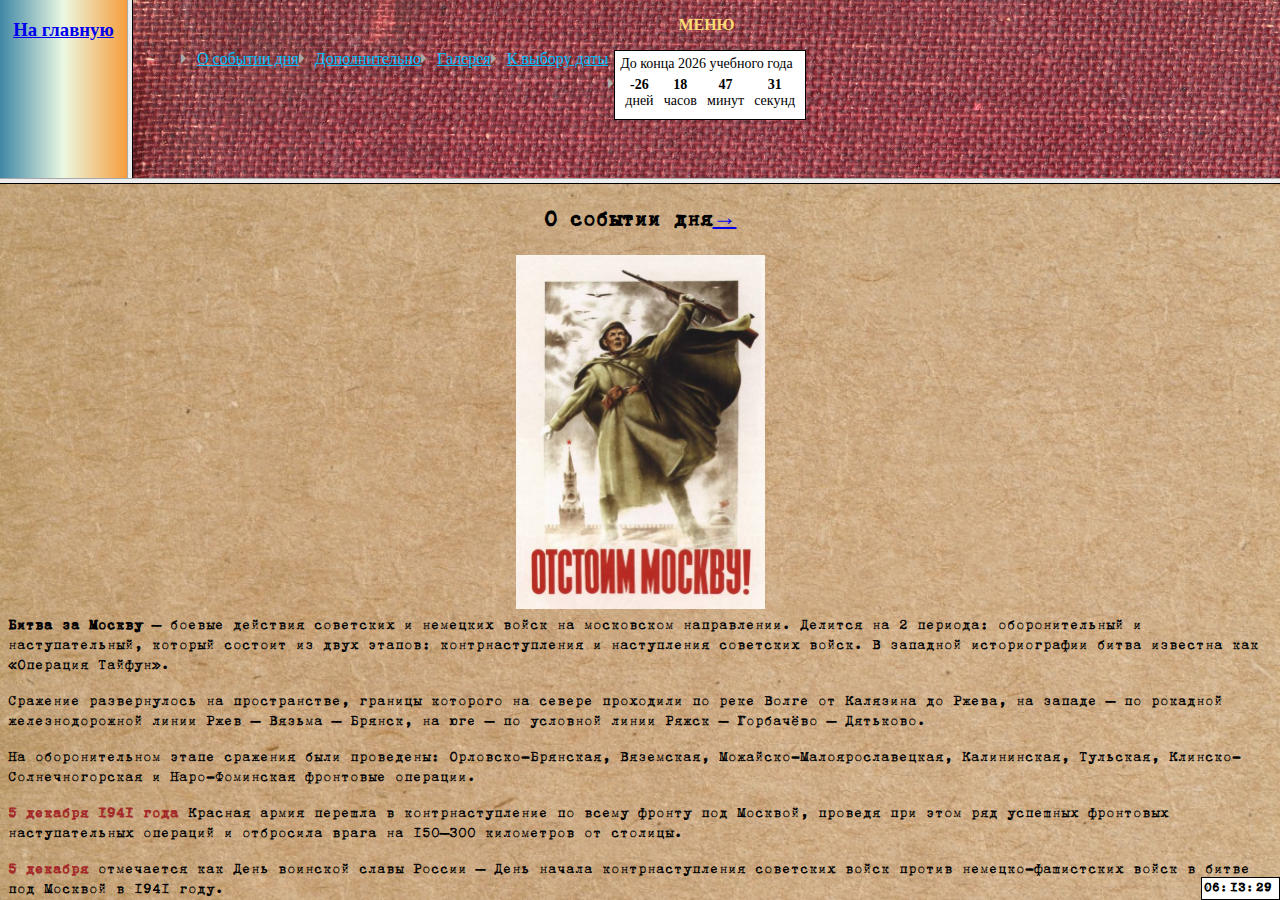
<file: 120501/index.html>
<!DOCTYPE HTML PUBLIC "-//W3C//DTD HTML 4.01//EN" "http://www.w3.org/TR/html4/strict.dtd">
<html>
	<head>
		<meta charset=utf-8>
		<title>Битва за Москву</title>
		<link rel="stylesheet" type="text/css" href="css/index.css">
	</head>
		<frameset rows="20%,80%" bordercolor = "#F0E68C">
			<frameset cols="10%,90%">
				<frame src="main.html" name="MAIN" noresize>
				<frame src="menu.html" name="MENU" noresize>
			</frameset>
			<frame src="content.html" name="CONTENT" noresize>
		</frameset>
</html>
</file>
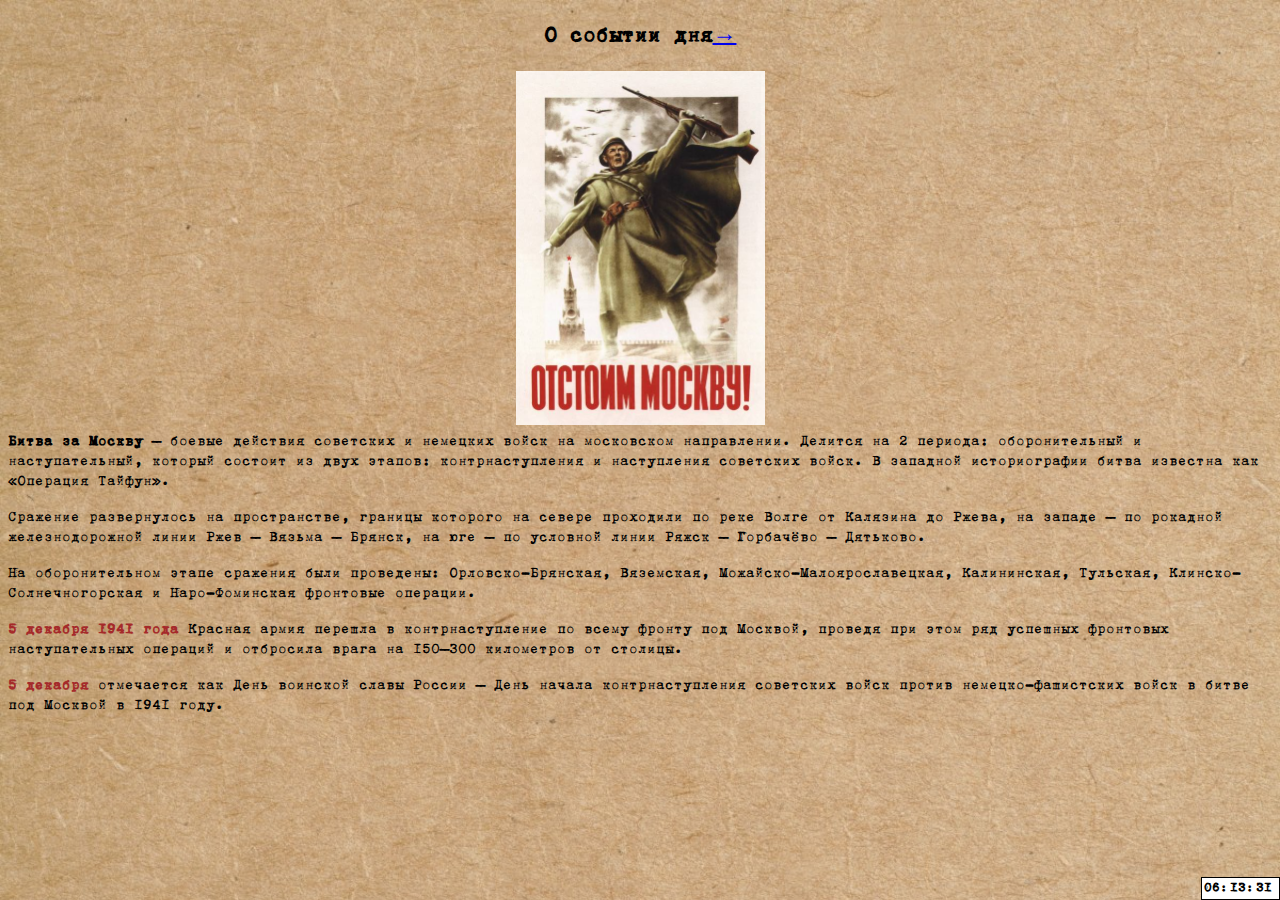
<file: 120501/content.html>
<!DOCTYPE HTML PUBLIC "-//W3C//DTD HTML 4.01//EN" "http://www.w3.org/TR/html4/strict.dtd">
<!-- Битва за Москву -->
<html>
	<head>
		<meta charset=utf-8>
		<title>
			Битва за Москву
		</title>
        <link rel="stylesheet" type="text/css" href="css/story.css">
		<script type="text/javascript" src="js/clock.js" defer></script>
	</head>
	<body background="images/bck_paper.jpg">
		<div id="clock" class="clock1">
			<div id="divdiv">
				<div class="outT">
					<span id="Hours"></span>:
				</div>
				<div class="outT">
					<span id="Minutes"></span>:
				</div>
				<div class="outT">
					<span id="Seconds"></span>
				</div>
			</div>
		</div>
		
		<div align = "center"><h2>О событии дня<a href="story_cont.html#before">&#8594;</a></h2></div>
		<div align = "center"><object type = "image/jpeg" data = "images/thumb.jpeg" width = "249" height = "354"></object></div>
		<b>Битва за Москву</b> — боевые действия советских и немецких войск на московском направлении. Делится на 2 периода: оборонительный и наступательный, который состоит из двух этапов: контрнаступления и наступления советских войск. В западной историографии битва известна как «Операция Тайфун».
		<p>Сражение развернулось на пространстве, границы которого на севере проходили по реке Волге от Калязина до Ржева, на западе — по рокадной железнодорожной линии Ржев — Вязьма — Брянск, на юге — по условной линии Ряжск — Горбачёво — Дятьково.
		<p>На оборонительном этапе сражения были проведены: Орловско-Брянская, Вяземская, Можайско-Малоярославецкая, Калининская, Тульская, Клинско-Солнечногорская и Наро-Фоминская фронтовые операции.
		<p><b>5 декабря 1941 года</b> Красная армия перешла в контрнаступление по всему фронту под Москвой, проведя при этом ряд успешных фронтовых наступательных операций и отбросила врага на 150—300 километров от столицы.
		<p><b>5 декабря</b> отмечается как День воинской славы России — День начала контрнаступления советских войск против немецко-фашистских войск в битве под Москвой в 1941 году.
	</body>
</html>
</file>
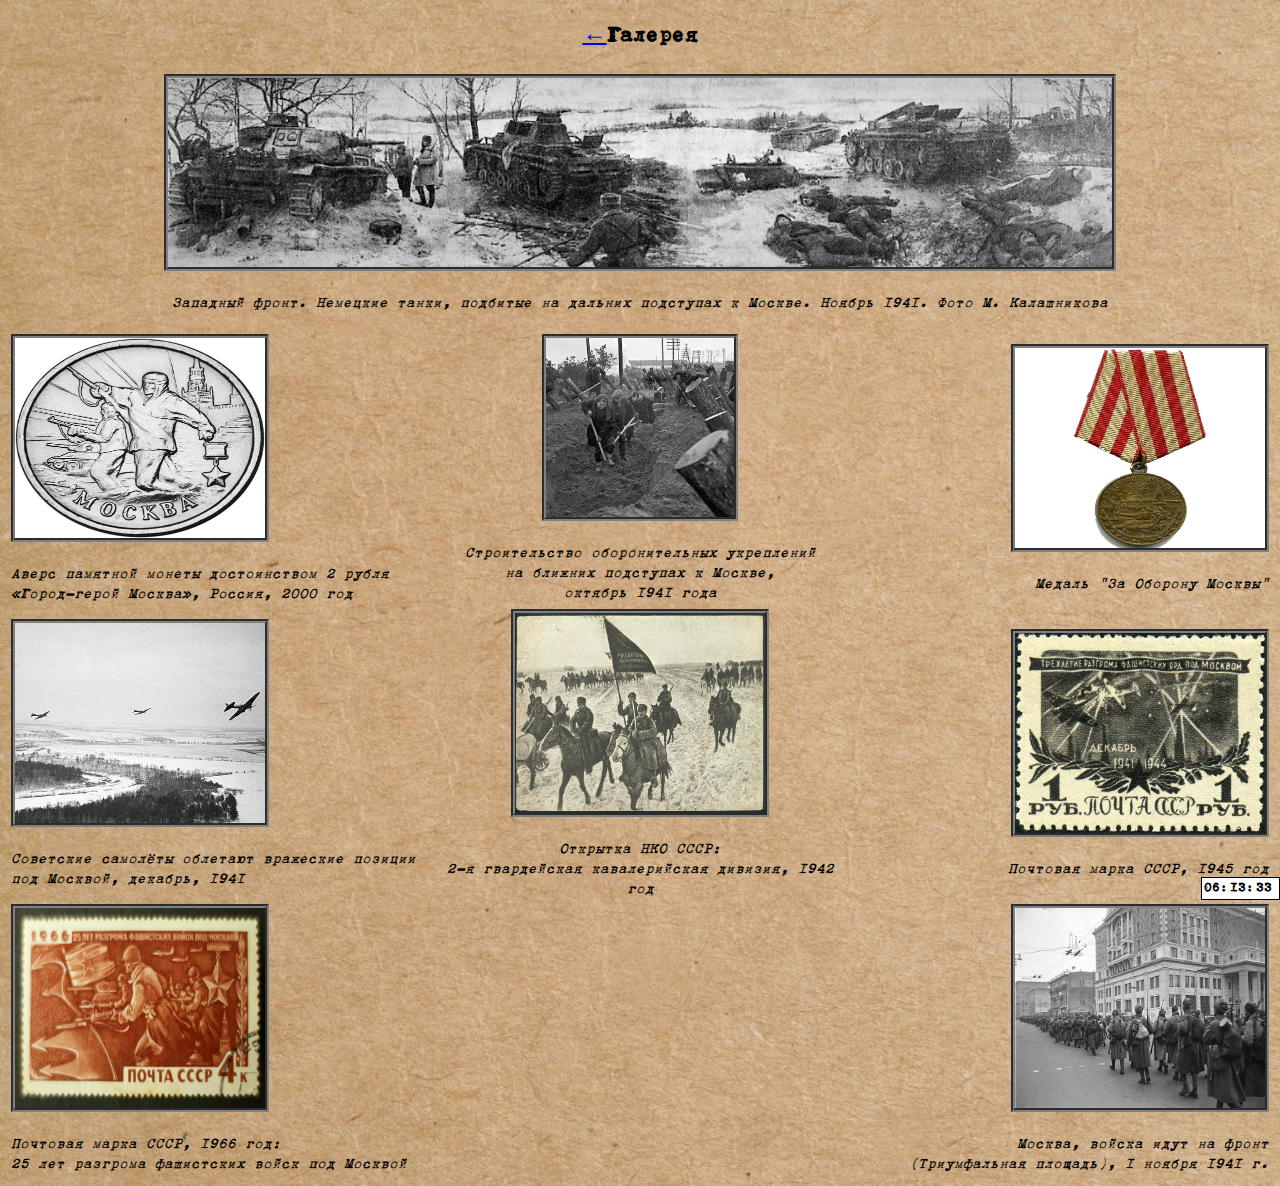
<file: 120501/gallery_cont.html>
<!DOCTYPE HTML PUBLIC "-//W3C//DTD HTML 4.01//EN" "http://www.w3.org/TR/html4/strict.dtd">
<html>
	<head>
		<meta charset=utf-8>
		<title>Галерея</title>
		<link rel="stylesheet" type="text/css" href="css/story.css">
		<link rel="stylesheet" type="text/css" href="css/gallery.css">
		<script type="text/javascript" src="js/clock.js" defer></script>
	</head>
	<body>	
		<div id="clock" class="clock1">
			<div id="divdiv">
				<div class="outT">
					<span id="Hours"></span>:
				</div>
				<div class="outT">
					<span id="Minutes"></span>:
				</div>
				<div class="outT">
					<span id="Seconds"></span>
				</div>
			</div>
		</div>
		
		<div align = "center"><h2><a href="story_cont.html#results">&#8592;</a>Галерея</h2></div>
		<table align="center">
			<tr>
				<td width="50%" colspan="6" align="center"><div align = "center"><a href="story_cont.html#results"><img src="images/tanks.jpg"  width="75%" height="65%" class = "element-1"></a><i><p>Западный фронт. Немецкие танки, подбитые на дальних подступах к Москве. Ноябрь 1941. Фото М. Калашникова</div></i></td>
			</tr>
			<tr>
				<td width="25%" colspan="2" align="left"><img src="images/coin.jpg"  width="250" height="200" class = "element-2"><i><p><div align="left">Аверс памятной монеты достоинством 2 рубля «Город-герой Москва», Россия, 2000 год</div></i></td>
				<td width="25%" colspan="2" align="center"><a href="story_cont.html#defence"><img src="images/fortifications.jpg" width="45%" height="38%" class = "element-1"></a><i><p><div align="center">Строительство оборонительных укреплений<br>на ближних подступах к Москве,<br>октябрь 1941 года</div></i></td>
				<td width="25%" colspan="2" align="right"><img src="images/medal.jpg" width="250" height="200" class = "element-3"><i><p><div align="right">Медаль "За Оборону Москвы"</i></td>
			</tr>
			<tr>
				<td width="25%" colspan="2" align="left"><img src="images/planes.jpg" width="250" height="200" class = "element-2"><i><p><div align="left">Советские самолёты облетают вражеские позиции под Москвой, декабрь, 1941</div></i></td>
				<td width="25%" colspan="2" align="center"><img src="images/postcard.jpg" width="250" height="200" class = "element-1"><i><p><div align="center">Открытка НКО СССР:<br>2-я гвардейская кавалерийская дивизия, 1942 год</div></i></td>
				<td width="25%" colspan="2" align="right"><img src="images/stamp.jpg" width="250" height="200" class = "element-3"><i><p><div align="right">Почтовая марка СССР, 1945 год</i></td>
			</tr>
			<tr>
				<td width="50%" colspan="3" align="left"><img src="images/stamp2.jpg" width="250" height="200" class = "element-2"><i><p><div align="left">Почтовая марка СССР, 1966 год:<br>25 лет разгрома фашистских войск под Москвой</div></i></td>
				<td width="50%" colspan="3" align="right"><img src="images/troops.jpg" width="250" height="200" class = "element-3"><i><p><div align="right">Москва, войска идут на фронт<br>(Триумфальная площадь), 1 ноября 1941 г.</div></i></td>
			</tr>
		</table>
	</body>
</html>
</file>
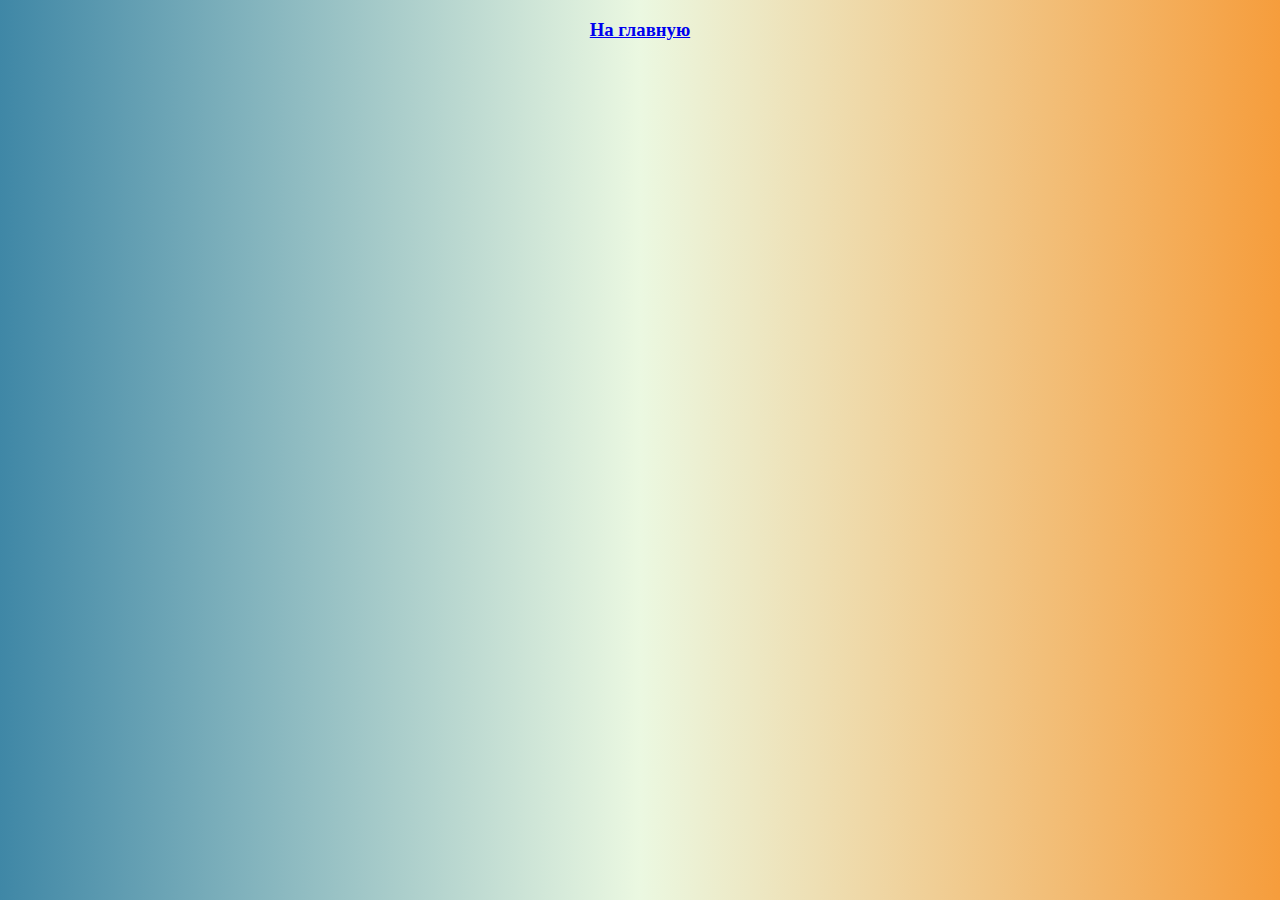
<file: 120501/main.html>
<!DOCTYPE HTML PUBLIC "-//W3C//DTD HTML 4.01//EN" "http://www.w3.org/TR/html4/strict.dtd">
<html>
	<head>
		<meta charset=utf-8>
		<title>Битва за Москву</title>
        <link rel="stylesheet" type="text/css" href="css/main.css">
	</head>
	<body>
		<div align ="center"><h3><a href="content.html" target = "CONTENT">На главную</a></h3></div>
	</body>
</html>
</file>
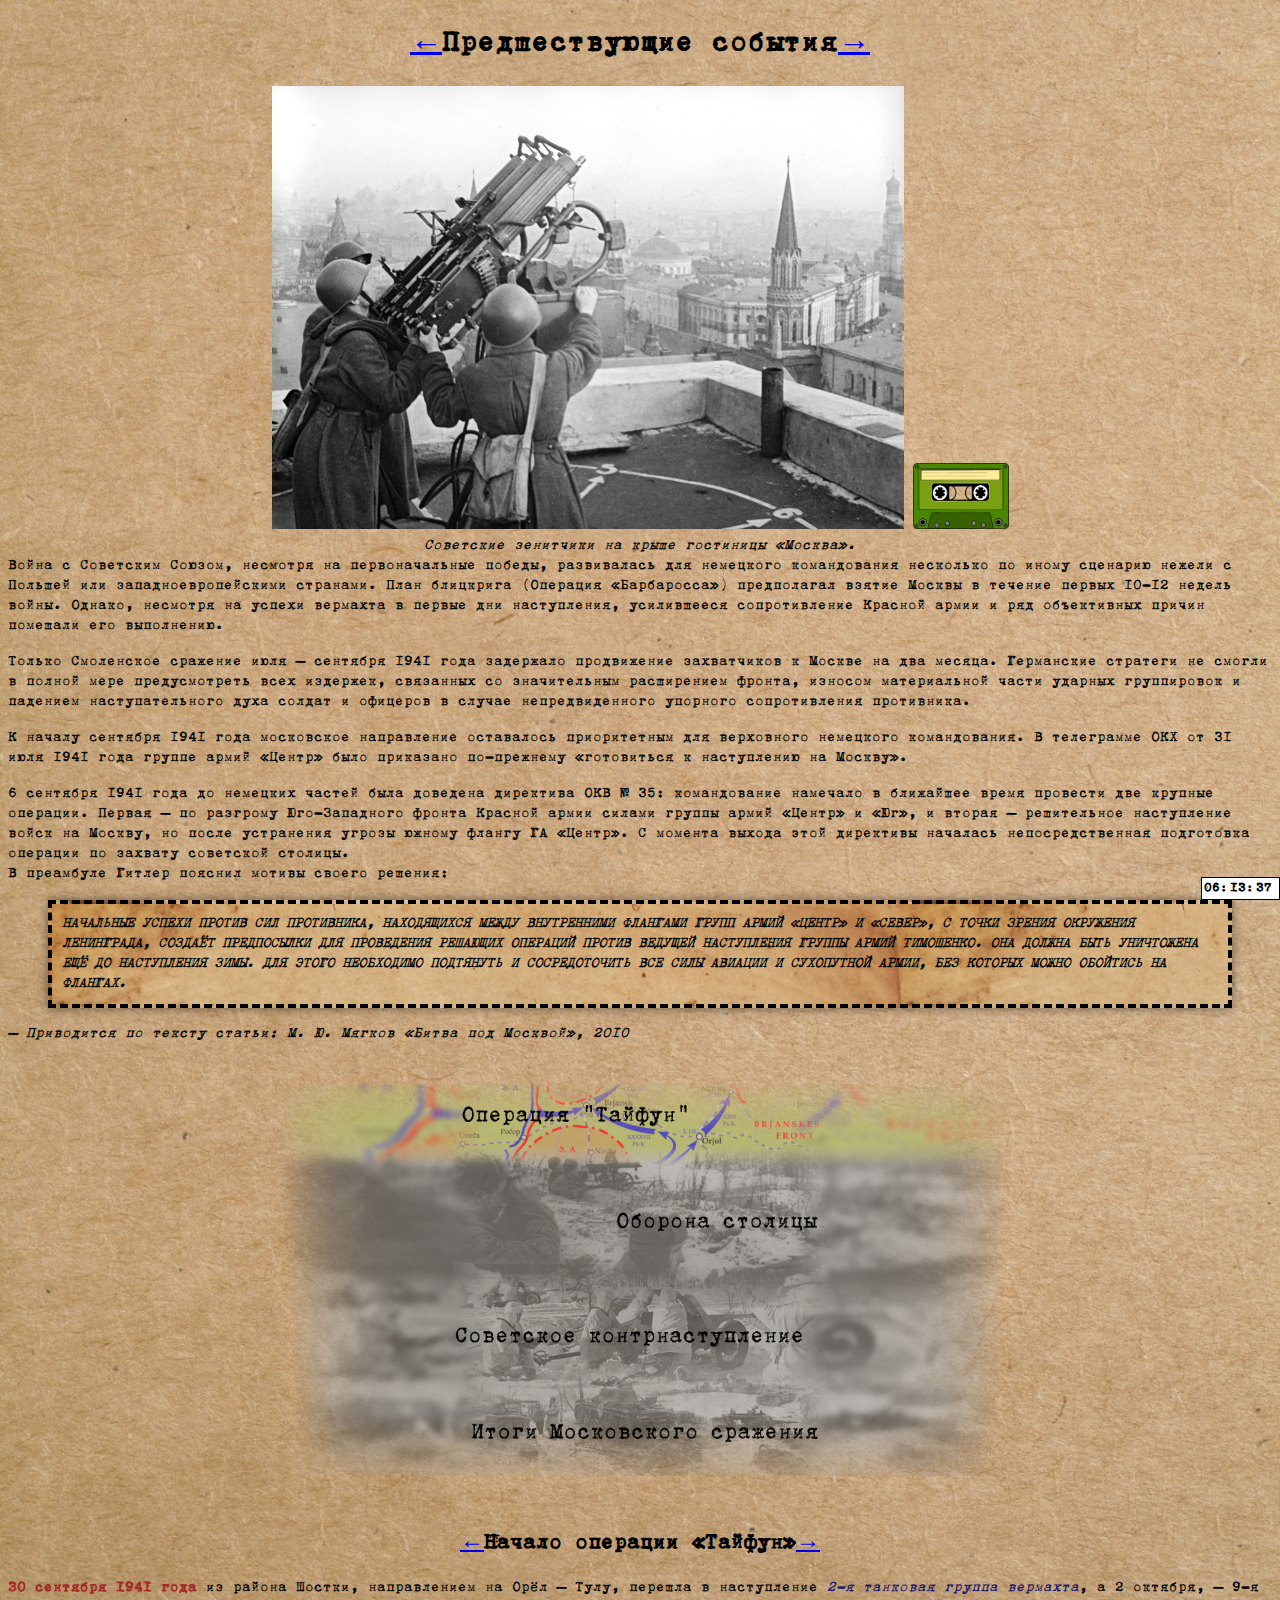
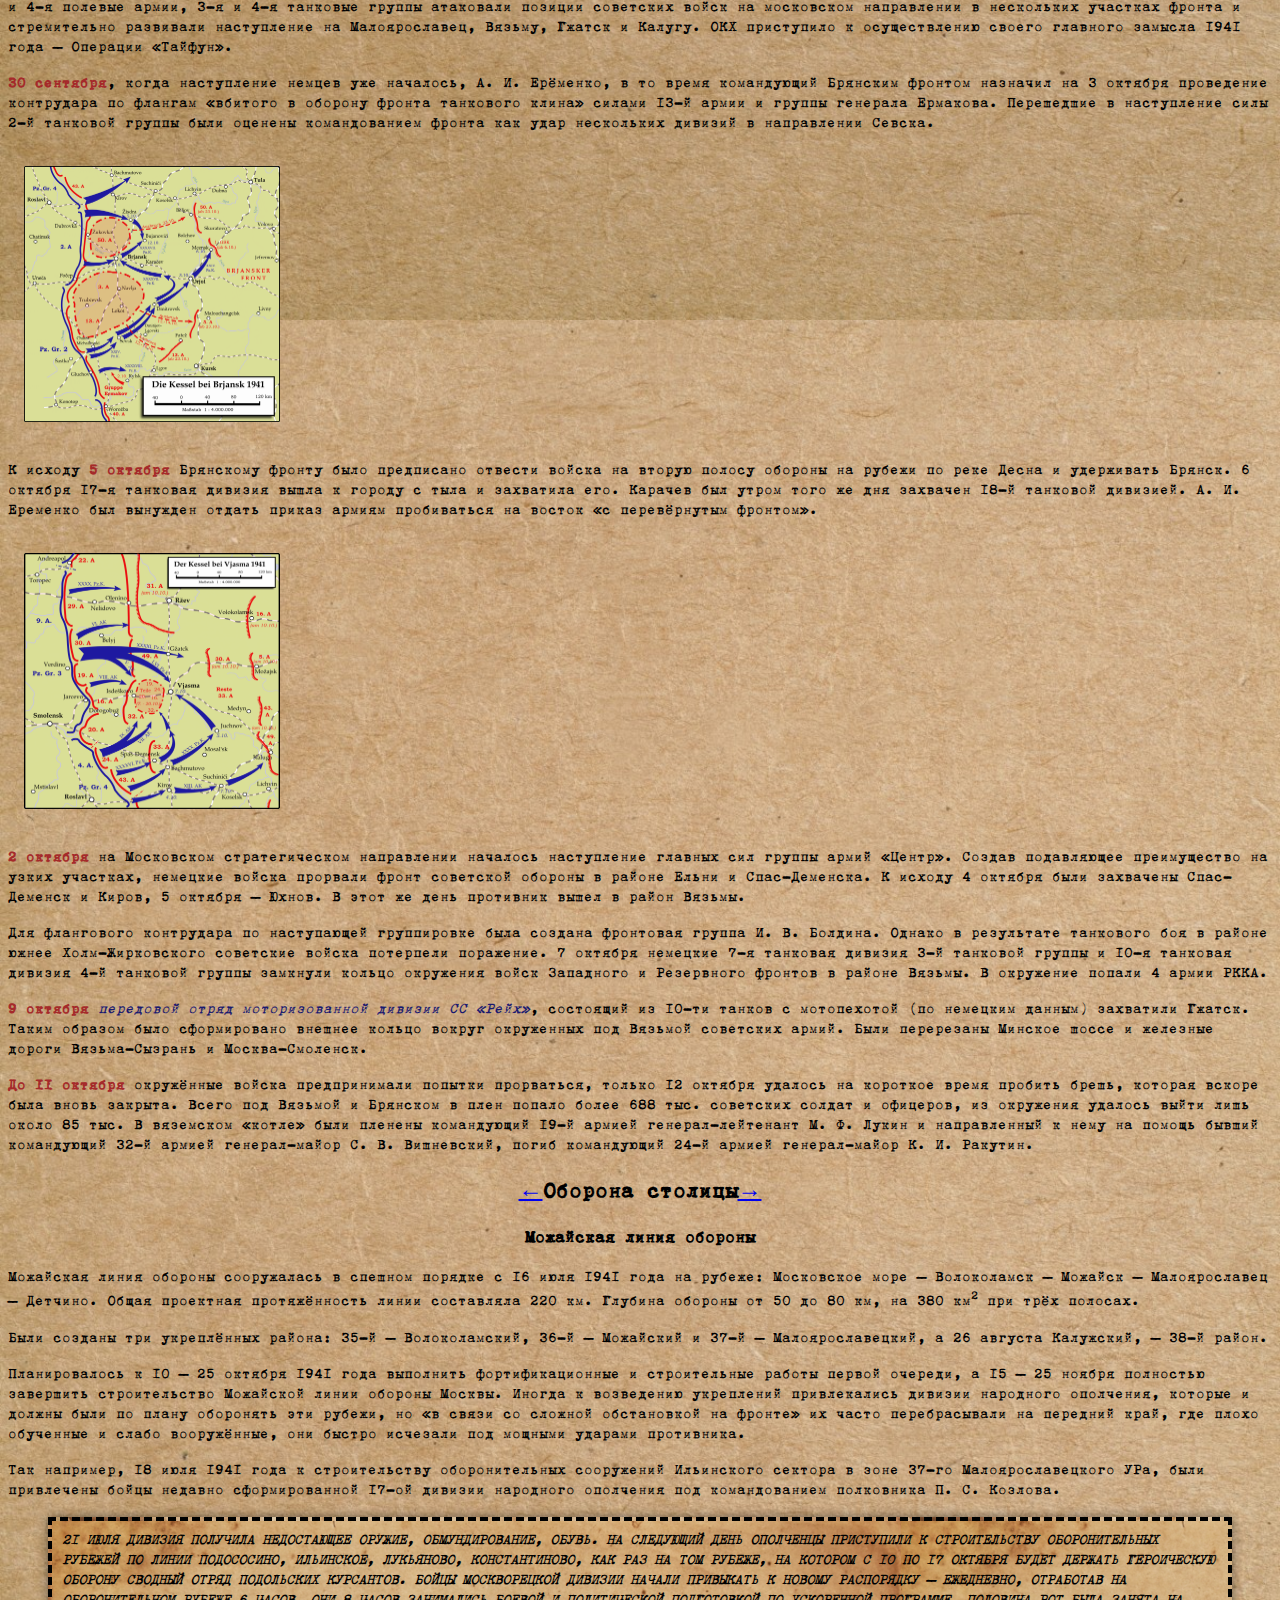
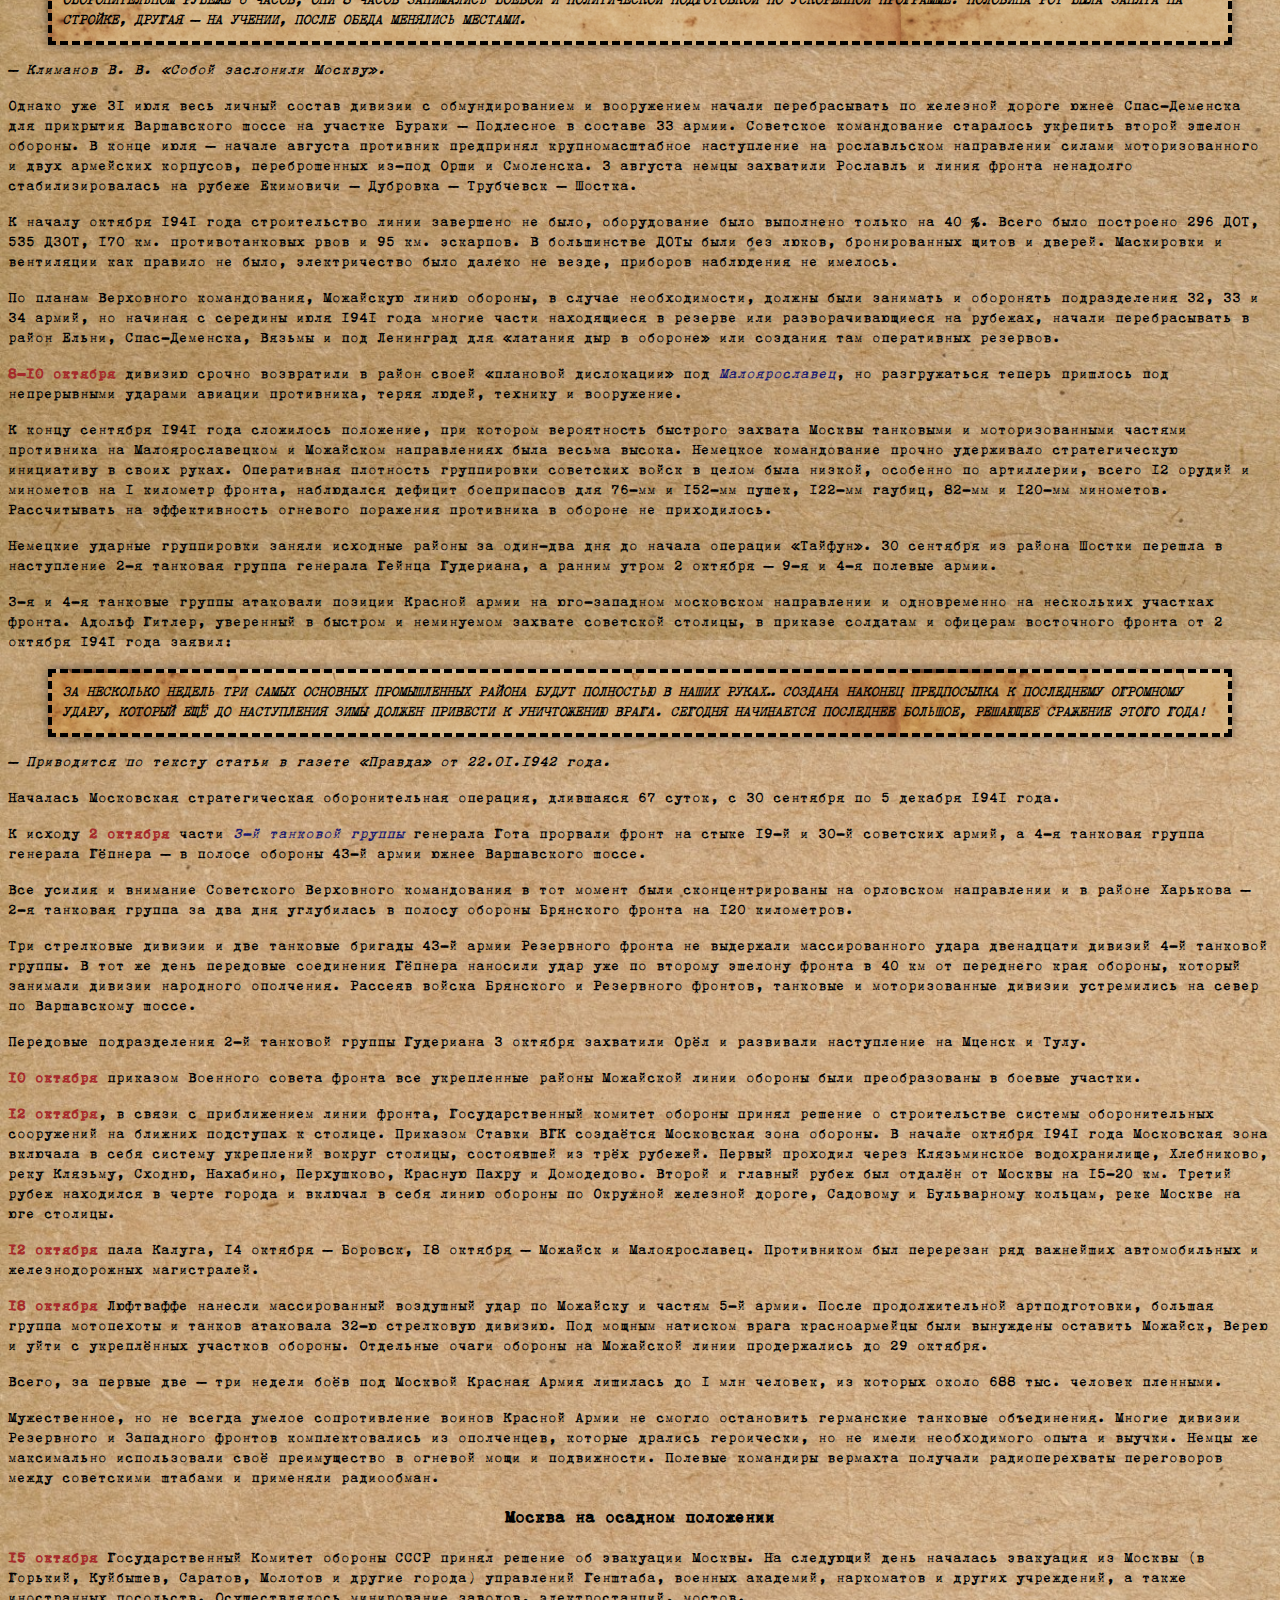
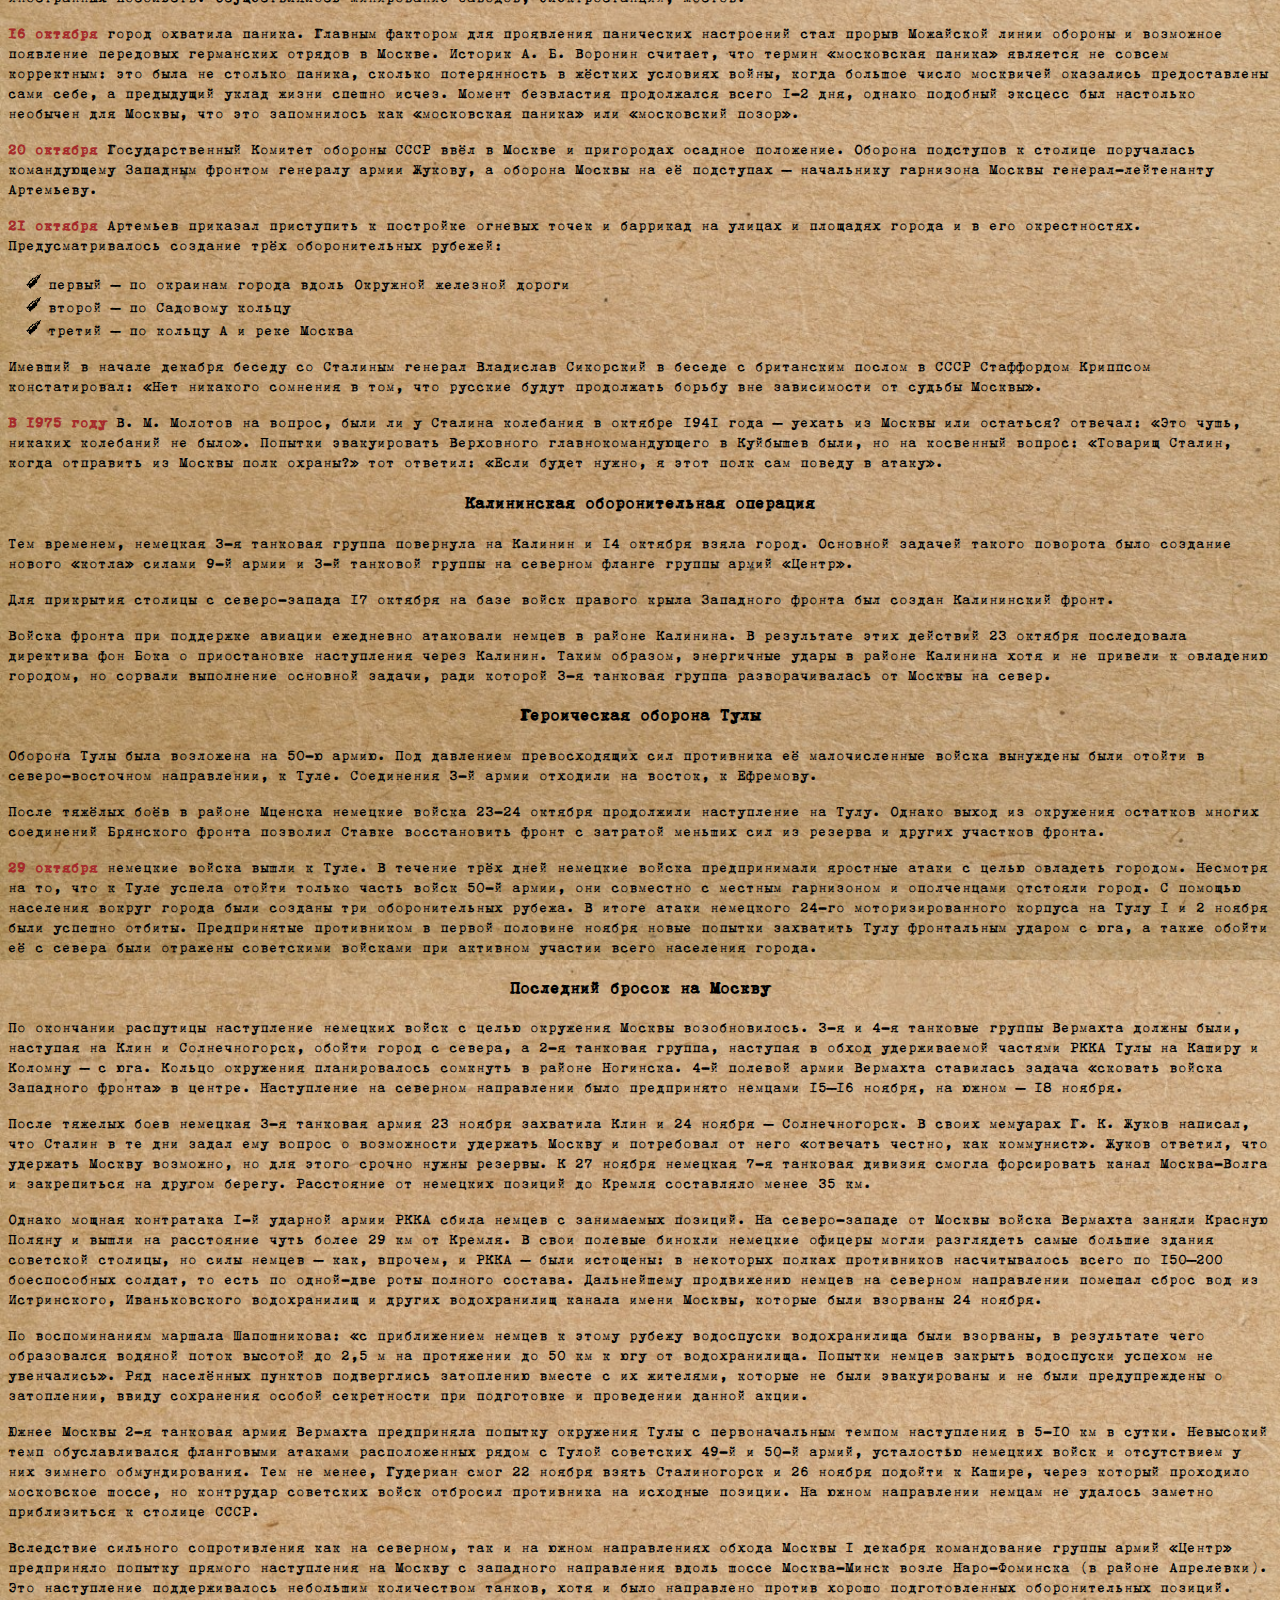
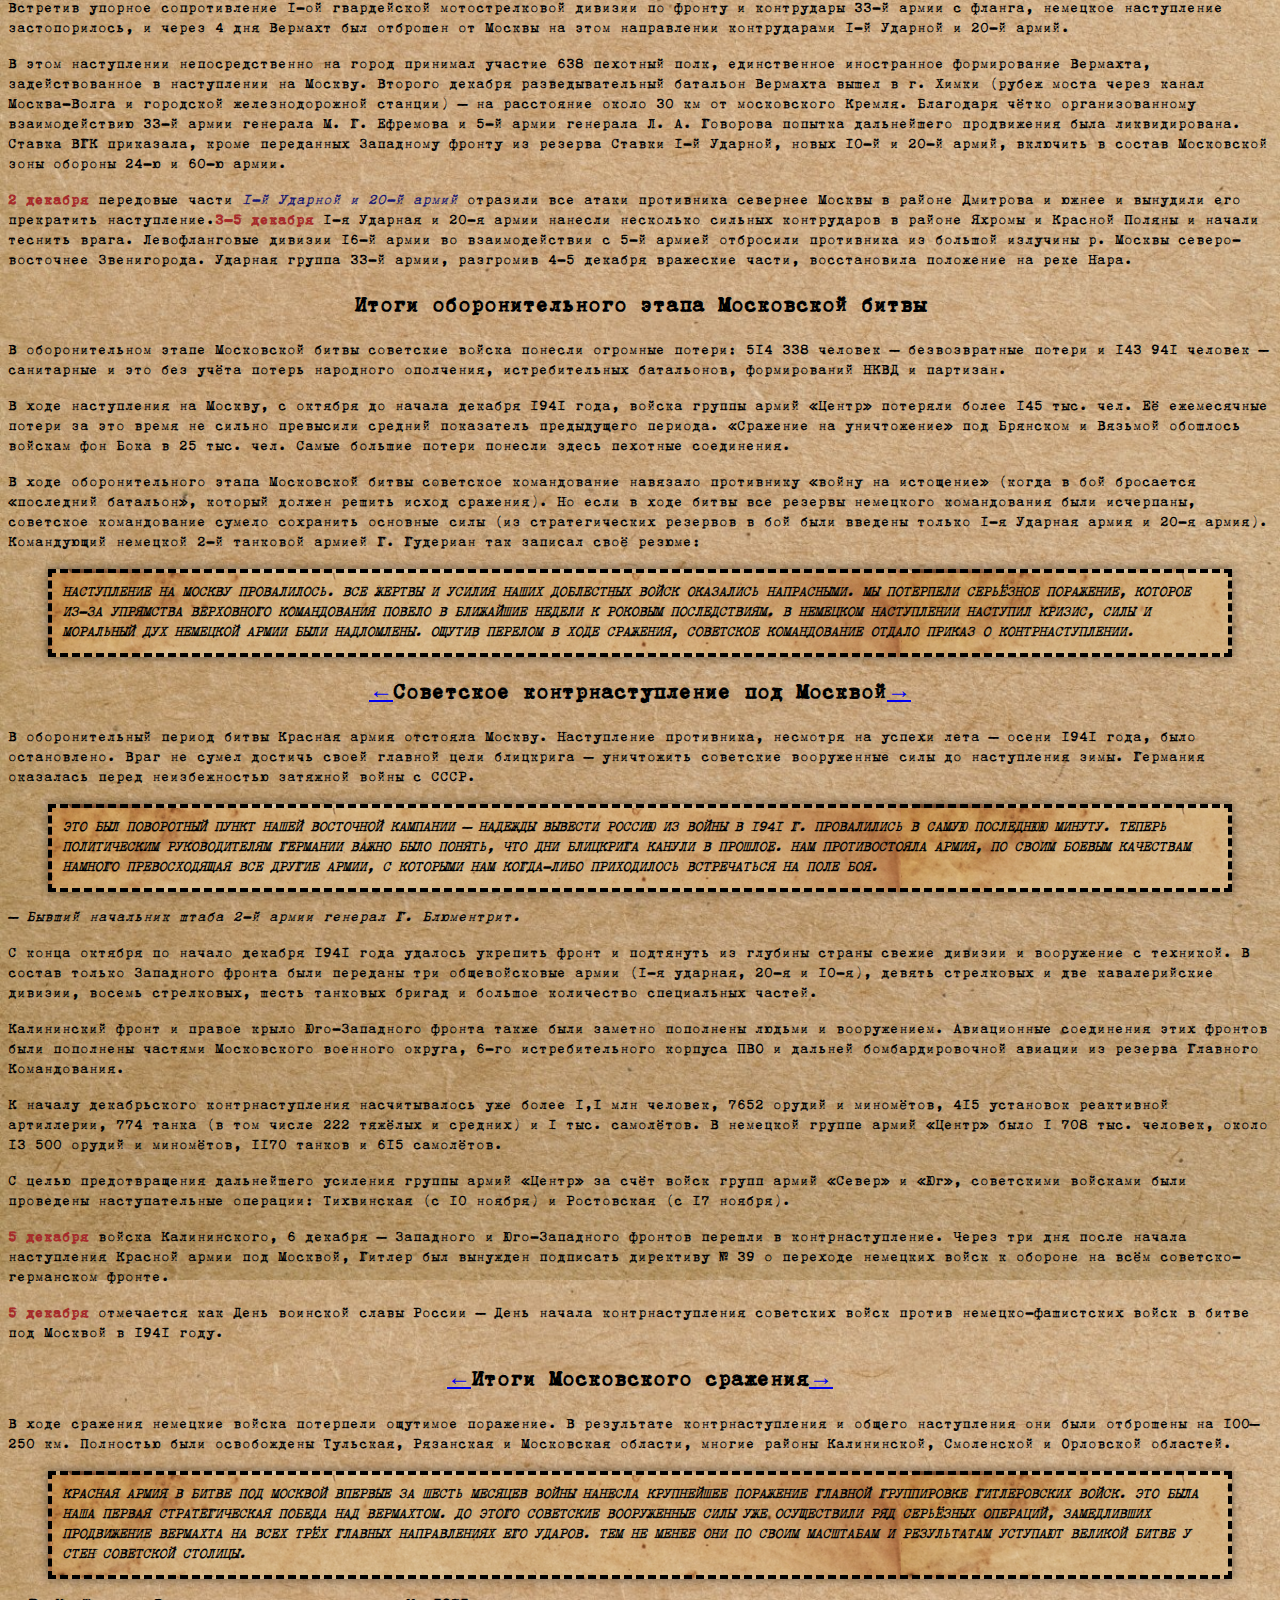
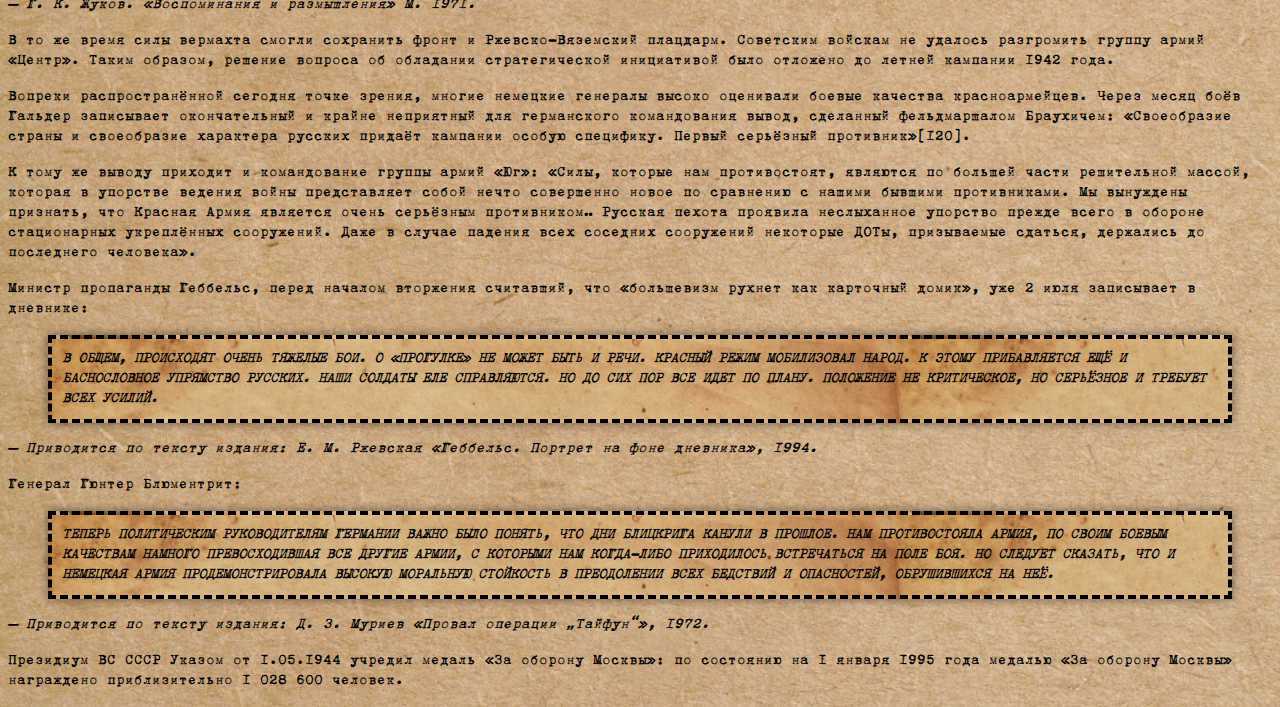
<file: 120501/story_cont.html>
<!DOCTYPE HTML PUBLIC "-//W3C//DTD HTML 4.01//EN" "http://www.w3.org/TR/html4/strict.dtd">
<html>
	<head>
		<meta http-equiv="Content-Type" content="text/html; charset=UTF-8"/> 
		<title>Дополнительно</title>
        <link rel="stylesheet" type="text/css" href="css/story.css">
		<script type="text/javascript" src="js/clock.js" defer></script>
	</head>
	<body>
		<div id="clock" class="clock1">
			<div id="divdiv">
				<div class="outT">
					<span id="Hours"></span>:
				</div>
				<div class="outT">
					<span id="Minutes"></span>:
				</div>
				<div class="outT">
					<span id="Seconds"></span>
				</div>
			</div>
		</div>
			
		<a name = "before"><div align = "center"><h1><a href="content.html">&#8592;</a>Предшествующие события<a href="#tyfoon">&#8594;</a></h1></div></a>
		<div align = "center"><object type = "image/jpg" data = "images/image1.jpg" width = "50%" height = "25%">Советские зенитчики на крыше гостиницы «Москва».</object>
		<img src="images/casette.png" width = "96" height = "66" class = "floating"></div>
		<div align = "center"><i>Советские зенитчики на крыше гостиницы «Москва».</i></div>
		Война с Советским Союзом, несмотря на первоначальные победы, развивалась для немецкого командования несколько по иному сценарию нежели с Польшей или западноевропейскими странами. План блицкрига (Операция «Барбаросса») предполагал взятие Москвы в течение первых 10-12 недель войны. Однако, несмотря на успехи вермахта в первые дни наступления, усилившееся сопротивление Красной армии и ряд объективных причин помешали его выполнению.
		<p>Только Смоленское сражение июля — сентября 1941 года задержало продвижение захватчиков к Москве на два месяца. Германские стратеги не смогли в полной мере предусмотреть всех издержек, связанных со значительным расширением фронта, износом материальной части ударных группировок и падением наступательного духа солдат и офицеров в случае непредвиденного упорного сопротивления противника.
		<p>К началу сентября 1941 года московское направление оставалось приоритетным для верховного немецкого командования. В телеграмме ОКХ от 31 июля 1941 года группе армий «Центр» было приказано по-прежнему «готовиться к наступлению на Москву».
		<p>6 сентября 1941 года до немецких частей была доведена директива ОКВ № 35: командование намечало в ближайшее время провести две крупные операции. Первая — по разгрому Юго-Западного фронта Красной армии силами группы армий «Центр» и «Юг», и вторая — решительное наступление войск на Москву, но после устранения угрозы южному флангу ГА «Центр». С момента выхода этой директивы началась непосредственная подготовка операции по захвату советской столицы.
		<br>В преамбуле Гитлер пояснил мотивы своего решения:</br>
		<p><blockquote class="shadow"><i>
		Начальные успехи против сил противника, находящихся между внутренними флангами групп армий «Центр» и «Север», с точки зрения окружения Ленинграда, создаёт предпосылки для проведения решающих операций против ведущей наступления группы армий Тимошенко. Она должна быть уничтожена ещё до наступления зимы. Для этого необходимо подтянуть и сосредоточить все силы авиации и сухопутной армии, без которых можно обойтись на флангах.
		</blockquote></i>
		<i>— Приводится по тексту статьи: М. Ю. Мягков «Битва под Москвой», 2010</i>
		<div align="center"><p><img src="images/image-map.png" width = "768" height = "440" alt="Основные события" usemap="#navigation"></p></div>
		<map name="navigation">
			<area shape="rect" coords="1,30,768,110" href="#tyfoon" alt="Операция «Тайфун»" title="Операция «Тайфун»">
			<area shape="rect" coords="1,111,768,220" href="#defence" alt="Оборона столицы" title="Оборона столицы">
			<area shape="rect" coords="1,221,768,330" href="#counterattack" alt="Советское контрнаступление" title="Советское контрнаступление">
			<area shape="rect" coords="1,331,768,410" href="#results" alt="Итоги Московского сражения" title="Итоги Московского сражения">
		</map>
		<a name = "tyfoon"><div align ="center"><h2><a href="#before">&#8592;</a>Начало операции «Тайфун»<a href="#defence">&#8594;</a></h2></div></a>
		<p><b>30 сентября 1941 года</b> из района Шостки, направлением на Орёл — Тулу, перешла в наступление <i>2-я танковая группа вермахта</i>, а 2 октября, — 9-я и 4-я полевые армии, 3-я и 4-я танковые группы атаковали позиции советских войск на московском направлении в нескольких участках фронта и стремительно развивали наступление на Малоярославец, Вязьму, Гжатск и Калугу. ОКХ приступило к осуществлению своего главного замысла 1941 года — Операции «Тайфун».
		<p><b>30 сентября</b>, когда наступление немцев уже началось, А. И. Ерёменко, в то время командующий Брянским фронтом назначил на 3 октября проведение контрудара по флангам «вбитого в оборону фронта танкового клина» силами 13-й армии и группы генерала Ермакова. Перешедшие в наступление силы 2-й танковой группы были оценены командованием фронта как удар нескольких дивизий в направлении Севска.
		<div class="photo" data-title="Боевые действия в районе Брянска, октябрь 1941 года." align="left"><object type = "image/png" data = "images/image2.png" width = "256" height = "256" hspace="16" vspace="16" align="left"></object></div>
		<p>К исходу <b>5 октября</b> Брянскому фронту было предписано отвести войска на вторую полосу обороны на рубежи по реке Десна и удерживать Брянск. 6 октября 17-я танковая дивизия вышла к городу с тыла и захватила его. Карачев был утром того же дня захвачен 18-й танковой дивизией. А. И. Еременко был вынужден отдать приказ армиям пробиваться на восток «с перевёрнутым фронтом».
		<div class="photo" data-title="Вяземский «котёл» в октябре 1941 года." align="right"><object type = "image/png" data = "images/image3.png" width = "256" height = "256" hspace="16" vspace="16" align="right"></object></div>
		<p><b>2 октября</b> на Московском стратегическом направлении началось наступление главных сил группы армий «Центр». Создав подавляющее преимущество на узких участках, немецкие войска прорвали фронт советской обороны в районе Ельни и Спас-Деменска. К исходу 4 октября были захвачены Спас-Деменск и Киров, 5 октября — Юхнов. В этот же день противник вышел в район Вязьмы.
		<p>Для флангового контрудара по наступающей группировке была создана фронтовая группа И. В. Болдина. Однако в результате танкового боя в районе южнее Холм-Жирковского советские войска потерпели поражение. 7 октября немецкие 7-я танковая дивизия 3-й танковой группы и 10-я танковая дивизия 4-й танковой группы замкнули кольцо окружения войск Западного и Резервного фронтов в районе Вязьмы. В окружение попали 4 армии РККА.
		<p><b>9 октября</b> <i>передовой отряд моторизованной дивизии СС «Рейх»</i>, состоящий из 10-ти танков с мотопехотой (по немецким данным) захватили Гжатск. Таким образом было сформировано внешнее кольцо вокруг окруженных под Вязьмой советских армий. Были перерезаны Минское шоссе и железные дороги Вязьма-Сызрань и Москва-Смоленск.
		<p><b>До 11 октября</b> окружённые войска предпринимали попытки прорваться, только 12 октября удалось на короткое время пробить брешь, которая вскоре была вновь закрыта. Всего под Вязьмой и Брянском в плен попало более 688 тыс. советских солдат и офицеров, из окружения удалось выйти лишь около 85 тыс. В вяземском «котле» были пленены командующий 19-й армией генерал-лейтенант М. Ф. Лукин и направленный к нему на помощь бывший командующий 32-й армией генерал-майор С. В. Вишневский, погиб командующий 24-й армией генерал-майор К. И. Ракутин.
		<a name = "defence"><div align ="center"><h2><a href="#tyfoon">&#8592;</a>Оборона столицы<a href="#counterattack">&#8594;</a></h2></div></a>
		<div align = "center"><p><h3>Можайская линия обороны</h3></p></div>
		<p>Можайская линия обороны сооружалась в спешном порядке с 16 июля 1941 года на рубеже: Московское море — Волоколамск — Можайск — Малоярославец — Детчино. Общая проектная протяжённость линии составляла 220 км. Глубина обороны от 50 до 80 км, на 380 км<sup>2</sup> при трёх полосах.
		<p>Были созданы три укреплённых района: 35-й — Волоколамский, 36-й — Можайский и 37-й — Малоярославецкий, а 26 августа Калужский, — 38-й район.
		<p>Планировалось к 10 — 25 октября 1941 года выполнить фортификационные и строительные работы первой очереди, а 15 — 25 ноября полностью завершить строительство Можайской линии обороны Москвы. Иногда к возведению укреплений привлекались дивизии народного ополчения, которые и должны были по плану оборонять эти рубежи, но «в связи со сложной обстановкой на фронте» их часто перебрасывали на передний край, где плохо обученные и слабо вооружённые, они быстро исчезали под мощными ударами противника.
		<p>Так например, 18 июля 1941 года к строительству оборонительных сооружений Ильинского сектора в зоне 37-го Малоярославецкого УРа, были привлечены бойцы недавно сформированной 17-ой дивизии народного ополчения под командованием полковника П. С. Козлова.
		<p><blockquote class="shadow"><i>21 июля дивизия получила недостающее оружие, обмундирование, обувь. На следующий день ополченцы приступили к строительству оборонительных рубежей по линии Подососино, Ильинское, Лукьяново, Константиново, как раз на том рубеже, на котором с 10 по 17 октября будет держать героическую оборону сводный отряд Подольских курсантов. Бойцы Москворецкой дивизии начали привыкать к новому распорядку — ежедневно, отработав на оборонительном рубеже 6 часов, они 8 часов занимались боевой и политической подготовкой по ускоренной программе. Половина рот была занята на стройке, другая — на учении, после обеда менялись местами.</blockquote>
		— Климанов В. В. «Собой заслонили Москву».</i>
		<p>Однако уже 31 июля весь личный состав дивизии с обмундированием и вооружением начали перебрасывать по железной дороге южнее Спас-Деменска для прикрытия Варшавского шоссе на участке Бураки — Подлесное в составе 33 армии. Советское командование старалось укрепить второй эшелон обороны. В конце июля — начале августа противник предпринял крупномасштабное наступление на рославльском направлении силами моторизованного и двух армейских корпусов, переброшенных из-под Орши и Смоленска. 3 августа немцы захватили Рославль и линия фронта ненадолго стабилизировалась на рубеже Екимовичи — Дубровка — Трубчевск — Шостка.
		<p>К началу октября 1941 года строительство линии завершено не было, оборудование было выполнено только на 40 %. Всего было построено 296 ДОТ, 535 ДЗОТ, 170 км. противотанковых рвов и 95 км. эскарпов. В большинстве ДОТы были без люков, бронированных щитов и дверей. Маскировки и вентиляции как правило не было, электричество было далеко не везде, приборов наблюдения не имелось.
		<p>По планам Верховного командования, Можайскую линию обороны, в случае необходимости, должны были занимать и оборонять подразделения 32, 33 и 34 армий, но начиная с середины июля 1941 года многие части находящиеся в резерве или разворачивающиеся на рубежах, начали перебрасывать в район Ельни, Спас-Деменска, Вязьмы и под Ленинград для «латания дыр в обороне» или создания там оперативных резервов.
		<p><b>8-10 октября</b> дивизию срочно возвратили в район своей «плановой дислокации» под <i>Малоярославец</i>, но разгружаться теперь пришлось под непрерывными ударами авиации противника, теряя людей, технику и вооружение.
		<p>К концу сентября 1941 года сложилось положение, при котором вероятность быстрого захвата Москвы танковыми и моторизованными частями противника на Малоярославецком и Можайском направлениях была весьма высока. Немецкое командование прочно удерживало стратегическую инициативу в своих руках. Оперативная плотность группировки советских войск в целом была низкой, особенно по артиллерии, всего 12 орудий и минометов на 1 километр фронта, наблюдался дефицит боеприпасов для 76-мм и 152-мм пушек, 122-мм гаубиц, 82-мм и 120-мм минометов. Рассчитывать на эффективноcть огневого поражения противника в обороне не приходилось.
		<p>Немецкие ударные группировки заняли исходные районы за один-два дня до начала операции «Тайфун». 30 сентября из района Шостки перешла в наступление 2-я танковая группа генерала Гейнца Гудериана, а ранним утром 2 октября — 9-я и 4-я полевые армии.
		<p>3-я и 4-я танковые группы атаковали позиции Красной армии на юго-западном московском направлении и одновременно на нескольких участках фронта. Адольф Гитлер, уверенный в быстром и неминуемом захвате советской столицы, в приказе солдатам и офицерам восточного фронта от 2 октября 1941 года заявил:
		<p><blockquote class="shadow"><i>За несколько недель три самых основных промышленных района будут полностью в наших руках… Создана наконец предпосылка к последнему огромному
		удару, который ещё до наступления зимы должен привести к уничтожению врага. Сегодня начинается последнее большое, решающее сражение этого года!</blockquote>
		— Приводится по тексту статьи в газете «Правда» от 22.01.1942 года.</i>
		<p>Началась Московская стратегическая оборонительная операция, длившаяся 67 суток, с 30 сентября по 5 декабря 1941 года.
		<p>К исходу <b>2 октября</b> части <i>3-й танковой группы</i> генерала Гота прорвали фронт на стыке 19-й и 30-й советских армий, а 4-я танковая группа генерала Гёпнера — в полосе обороны 43-й армии южнее Варшавского шоссе.
		<p>Все усилия и внимание Советского Верховного командования в тот момент были сконцентрированы на орловском направлении и в районе Харькова — 2-я танковая группа за два дня углубилась в полосу обороны Брянского фронта на 120 километров.
		<p>Три стрелковые дивизии и две танковые бригады 43-й армии Резервного фронта не выдержали массированного удара двенадцати дивизий 4-й танковой группы. В тот же день передовые соединения Гёпнера наносили удар уже по второму эшелону фронта в 40 км от переднего края обороны, который занимали дивизии народного ополчения. Рассеяв войска Брянского и Резервного фронтов, танковые и моторизованные дивизии устремились на север по Варшавскому шоссе.
		<p>Передовые подразделения 2-й танковой группы Гудериана 3 октября захватили Орёл и развивали наступление на Мценск и Тулу.
		<p><b>10 октября</b> приказом Военного совета фронта все укрепленные районы Можайской линии обороны были преобразованы в боевые участки.
		<p><b>12 октября</b>, в связи с приближением линии фронта, Государственный комитет обороны принял решение о строительстве системы оборонительных сооружений на ближних подступах к столице. Приказом Ставки ВГК создаётся Московская зона обороны. В начале октября 1941 года Московская зона включала в себя систему укреплений вокруг столицы, состоявшей из трёх рубежей. Первый проходил через Клязьминское водохранилище, Хлебниково, реку Клязьму, Сходню, Нахабино, Перхушково, Красную Пахру и Домодедово. Второй и главный рубеж был отдалён от Москвы на 15-20 км. Третий рубеж находился в черте города и включал в себя линию обороны по Окружной железной дороге, Садовому и Бульварному кольцам, реке Москве на юге столицы.
		<p><b>12 октября</b> пала Калуга, 14 октября — Боровск, 18 октября — Можайск и Малоярославец. Противником был перерезан ряд важнейших автомобильных и железнодорожных магистралей.
		<p><b>18 октября</b> Люфтваффе нанесли массированный воздушный удар по Можайску и частям 5-й армии. После продолжительной артподготовки, большая группа мотопехоты и танков атаковала 32-ю стрелковую дивизию. Под мощным натиском врага красноармейцы были вынуждены оставить Можайск, Верею и уйти с укреплённых участков обороны. Отдельные очаги обороны на Можайской линии продержались до 29 октября.
		<p>Всего, за первые две — три недели боёв под Москвой Красная Армия лишилась до 1 млн человек, из которых около 688 тыс. человек пленными.
		<p>Мужественное, но не всегда умелое сопротивление воинов Красной Армии не смогло остановить германские танковые объединения. Многие дивизии Резервного и Западного фронтов комплектовались из ополченцев, которые дрались героически, но не имели необходимого опыта и выучки. Немцы же максимально использовали своё преимущество в огневой мощи и подвижности. Полевые командиры вермахта получали радиоперехваты переговоров между советскими штабами и применяли радиообман.
		<p><div align = "center"><h3>Москва на осадном положении</h3></div>
		<p><b>15 октября</b> Государственный Комитет обороны СССР принял решение об эвакуации Москвы. На следующий день началась эвакуация из Москвы (в Горький, Куйбышев, Саратов, Молотов и другие города) управлений Генштаба, военных академий, наркоматов и других учреждений, а также иностранных посольств. Осуществлялось минирование заводов, электростанций, мостов.
		<p><b>16 октября</b> город охватила паника. Главным фактором для проявления панических настроений стал прорыв Можайской линии обороны и возможное появление передовых германских отрядов в Москве. Историк А. Б. Воронин считает, что термин «московская паника» является не совсем корректным: это была не столько паника, сколько потерянность в жёстких условиях войны, когда большое число москвичей оказались предоставлены сами себе, а предыдущий уклад жизни спешно исчез. Момент безвластия продолжался всего 1-2 дня, однако подобный эксцесс был настолько необычен для Москвы, что это запомнилось как «московская паника» или «московский позор».
		<p><b>20 октября</b> Государственный Комитет обороны СССР ввёл в Москве и пригородах осадное положение. Оборона подступов к столице поручалась командующему Западным фронтом генералу армии Жукову, а оборона Москвы на её подступах — начальнику гарнизона Москвы генерал-лейтенанту Артемьеву.
		<p><b>21 октября</b> Артемьев приказал приступить к постройке огневых точек и баррикад на улицах и площадях города и в его окрестностях. Предусматривалось создание трёх оборонительных рубежей:
		<ul>
		<li>первый — по окраинам города вдоль Окружной железной дороги</li>
		<li>второй — по Садовому кольцу</li>
		<li>третий — по кольцу А и реке Москва</li>
		</ul>
		<p>Имевший в начале декабря беседу со Сталиным генерал Владислав Сикорский в беседе с британским послом в СССР Стаффордом Криппсом констатировал: «Нет никакого сомнения в том, что русские будут продолжать борьбу вне зависимости от судьбы Москвы».
		<p><b>В 1975 году</b> В. М. Молотов на вопрос, были ли у Сталина колебания в октябре 1941 года — уехать из Москвы или остаться? отвечал: «Это чушь, никаких колебаний не было». Попытки эвакуировать Верховного главнокомандующего в Куйбышев были, но на косвенный вопрос: «Товарищ Сталин, когда отправить из Москвы полк охраны?» тот ответил: «Если будет нужно, я этот полк сам поведу в атаку».
		<p><div align = "center"><h3>Калининская оборонительная операция</h3></div>
		<p>Тем временем, немецкая 3-я танковая группа повернула на Калинин и 14 октября взяла город. Основной задачей такого поворота было создание нового «котла» силами 9-й армии и 3-й танковой группы на северном фланге группы армий «Центр».
		<p>Для прикрытия столицы с северо-запада 17 октября на базе войск правого крыла Западного фронта был создан Калининский фронт.
		<p>Войска фронта при поддержке авиации ежедневно атаковали немцев в районе Калинина. В результате этих действий 23 октября последовала директива фон Бока о приостановке наступления через Калинин. Таким образом, энергичные удары в районе Калинина хотя и не привели к овладению городом, но сорвали выполнение основной задачи, ради которой 3-я танковая группа разворачивалась от Москвы на север.
		<p><div align = "center"><h3>Героическая оборона Тулы</h3></div>
		<p>Оборона Тулы была возложена на 50-ю армию. Под давлением превосходящих сил противника её малочисленные войска вынуждены были отойти в северо-восточном направлении, к Туле. Соединения 3-й армии отходили на восток, к Ефремову.
		<p>После тяжёлых боёв в районе Мценска немецкие войска 23-24 октября продолжили наступление на Тулу. Однако выход из окружения остатков многих соединений Брянского фронта позволил Ставке восстановить фронт с затратой меньших сил из резерва и других участков фронта.
		<p><b>29 октября</b> немецкие войска вышли к Туле. В течение трёх дней немецкие войска предпринимали яростные атаки с целью овладеть городом. Несмотря на то, что к Туле успела отойти только часть войск 50-й армии, они совместно с местным гарнизоном и ополченцами отстояли город. С помощью населения вокруг города были созданы три оборонительных рубежа. В итоге атаки немецкого 24-го моторизированного корпуса на Тулу 1 и 2 ноября были успешно отбиты. Предпринятые противником в первой половине ноября новые попытки захватить Тулу фронтальным ударом с юга, а также обойти её с севера были отражены советскими войсками при активном участии всего населения города.
		<p><div align = "center"><h3>Последний бросок на Москву</h3></div>
		<p>По окончании распутицы наступление немецких войск с целью окружения Москвы возобновилось. 3-я и 4-я танковые группы Вермахта должны были, наступая на Клин и Солнечногорск, обойти город с севера, а 2-я танковая группа, наступая в обход удерживаемой частями РККА Тулы на Каширу и Коломну — с юга. Кольцо окружения планировалось сомкнуть в районе Ногинска. 4-й полевой армии Вермахта ставилась задача «сковать войска Западного фронта» в центре. Наступление на северном направлении было предпринято немцами 15—16 ноября, на южном — 18 ноября.
		<p>После тяжелых боев немецкая 3-я танковая армия 23 ноября захватила Клин и 24 ноября — Солнечногорск. В своих мемуарах Г. К. Жуков написал, что Сталин в те дни задал ему вопрос о возможности удержать Москву и потребовал от него «отвечать честно, как коммунист». Жуков ответил, что удержать Москву возможно, но для этого срочно нужны резервы. К 27 ноября немецкая 7-я танковая дивизия смогла форсировать канал Москва-Волга и закрепиться на другом берегу. Расстояние от немецких позиций до Кремля составляло менее 35 км.
		<p>Однако мощная контратака 1-й ударной армии РККА сбила немцев с занимаемых позиций. На северо-западе от Москвы войска Вермахта заняли Красную Поляну и вышли на расстояние чуть более 29 км от Кремля. В свои полевые бинокли немецкие офицеры могли разглядеть самые большие здания советской столицы, но силы немцев — как, впрочем, и РККА — были истощены: в некоторых полках противников насчитывалось всего по 150—200 боеспособных солдат, то есть по одной-две роты полного состава. Дальнейшему продвижению немцев на северном направлении помешал сброс вод из Истринского, Иваньковского водохранилищ и других водохранилищ канала имени Москвы, которые были взорваны 24 ноября.
		<p>По воспоминаниям маршала Шапошникова: «с приближением немцев к этому рубежу водоспуски водохранилища были взорваны, в результате чего образовался водяной поток высотой до 2,5 м на протяжении до 50 км к югу от водохранилища. Попытки немцев закрыть водоспуски успехом не увенчались». Ряд населённых пунктов подверглись затоплению вместе с их жителями, которые не были эвакуированы и не были предупреждены о затоплении, ввиду сохранения особой секретности при подготовке и проведении данной акции.
		<p>Южнее Москвы 2-я танковая армия Вермахта предприняла попытку окружения Тулы с первоначальным темпом наступления в 5-10 км в сутки. Невысокий темп обуславливался фланговыми атаками расположенных рядом с Тулой советских 49-й и 50-й армий, усталостью немецких войск и отсутствием у них зимнего обмундирования. Тем не менее, Гудериан смог 22 ноября взять Сталиногорск и 26 ноября подойти к Кашире, через который проходило московское шоссе, но контрудар советских войск отбросил противника на исходные позиции. На южном направлении немцам не удалось заметно приблизиться к столице СССР.
		<p>Вследствие сильного сопротивления как на северном, так и на южном направлениях обхода Москвы 1 декабря командование группы армий «Центр» предприняло попытку прямого наступления на Москву с западного направления вдоль шоссе Москва-Минск возле Наро-Фоминска (в районе Апрелевки). Это наступление поддерживалось небольшим количеством танков, хотя и было направлено против хорошо подготовленных оборонительных позиций. Встретив упорное сопротивление 1-ой гвардейской мотострелковой дивизии по фронту и контрудары 33-й армии с фланга, немецкое наступление застопорилось, и через 4 дня Вермахт был отброшен от Москвы на этом направлении контрударами 1-й Ударной и 20-й армий.
		<p>В этом наступлении непосредственно на город принимал участие 638 пехотный полк, единственное иностранное формирование Вермахта, задействованное в наступлении на Москву. Второго декабря разведывательный батальон Вермахта вышел в г. Химки (рубеж моста через канал Москва-Волга и городской железнодорожной станции) — на расстояние около 30 км от московского Кремля. Благодаря чётко организованному взаимодействию 33-й армии генерала М. Г. Ефремова и 5-й армии генерала Л. А. Говорова попытка дальнейшего продвижения была ликвидирована. Ставка ВГК приказала, кроме переданных Западному фронту из резерва Ставки 1-й Ударной, новых 10-й и 20-й армий, включить в состав Московской зоны обороны 24-ю и 60-ю армии.
		<p><b>2 декабря</b> передовые части <i>1-й Ударной и 20-й армий</i> отразили все атаки противника севернее Москвы в районе Дмитрова и южнее и вынудили его прекратить наступление.<b>3-5 декабря</b> 1-я Ударная и 20-я армии нанесли несколько сильных контрударов в районе Яхромы и Красной Поляны и начали теснить врага. Левофланговые дивизии 16-й армии во взаимодействии с 5-й армией отбросили противника из большой излучины р. Москвы северо-восточнее Звенигорода. Ударная группа 33-й армии, разгромив 4-5 декабря вражеские части, восстановила положение на реке Нара.
		<p><div align = "center"><h2>Итоги оборонительного этапа Московской битвы</h2></div>
		<p>В оборонительном этапе Московской битвы советские войска понесли огромные потери: 514 338 человек — безвозвратные потери и 143 941 человек — санитарные и это без учёта потерь народного ополчения, истребительных батальонов, формирований НКВД и партизан.
		<p>В ходе наступления на Москву, с октября до начала декабря 1941 года, войска группы армий «Центр» потеряли более 145 тыс. чел. Её ежемесячные потери за это время не сильно превысили средний показатель предыдущего периода. «Сражение на уничтожение» под Брянском и Вязьмой обошлось войскам фон Бока в 25 тыс. чел. Самые большие потери понесли здесь пехотные соединения.
		<p>В ходе оборонительного этапа Московской битвы советское командование навязало противнику «войну на истощение» (когда в бой бросается «последний батальон», который должен решить исход сражения). Но если в ходе битвы все резервы немецкого командования были исчерпаны, советское командование сумело сохранить основные силы (из стратегических резервов в бой были введены только 1-я Ударная армия и 20-я армия).
		<br>Командующий немецкой 2-й танковой армией Г. Гудериан так записал своё резюме:</br>
		<p><blockquote class="shadow"><i>Наступление на Москву провалилось. Все жертвы и усилия наших доблестных войск оказались напрасными. Мы потерпели серьёзное поражение, которое из-за упрямства верховного командования повело в ближайшие недели к роковым последствиям. В немецком наступлении наступил кризис, силы и моральный дух немецкой армии были надломлены.
		Ощутив перелом в ходе сражения, советское командование отдало приказ о контрнаступлении.</i></blockquote>
		<div align = "center"><h2><a name = "counterattack"><a href="#defence">&#8592;</a>Советское контрнаступление под Москвой<a href="#results">&#8594;</a></a></h2></div>
		<p>В оборонительный период битвы Красная армия отстояла Москву. Наступление противника, несмотря на успехи лета — осени 1941 года, было остановлено. Враг не сумел достичь своей главной цели блицкрига — уничтожить советские вооруженные силы до наступления зимы. Германия оказалась перед неизбежностью затяжной войны с СССР.
		<p><blockquote class="shadow"><i>Это был поворотный пункт нашей восточной кампании — надежды вывести Россию из войны в 1941 г. провалились в самую последнюю минуту. Теперь политическим руководителям Германии важно было понять, что дни блицкрига канули в прошлое. Нам противостояла армия, по своим боевым качествам намного превосходящая все другие армии, с которыми нам когда-либо приходилось встречаться на поле боя.</blockquote>
		— Бывший начальник штаба 2-й армии генерал Г. Блюментрит.</i>
		<p>С конца октября по начало декабря 1941 года удалось укрепить фронт и подтянуть из глубины страны свежие дивизии и вооружение с техникой. В состав только Западного фронта были переданы три общевойсковые армии (1-я ударная, 20-я и 10-я), девять стрелковых и две кавалерийские дивизии, восемь стрелковых, шесть танковых бригад и большое количество специальных частей.
		<p>Калининский фронт и правое крыло Юго-Западного фронта также были заметно пополнены людьми и вооружением. Авиационные соединения этих фронтов были пополнены частями Московского военного округа, 6-го истребительного корпуса ПВО и дальней бомбардировочной авиации из резерва Главного Командования.
		<p>К началу декабрьского контрнаступления насчитывалось уже более 1,1 млн человек, 7652 орудий и миномётов, 415 установок реактивной артиллерии, 774 танка (в том числе 222 тяжёлых и средних) и 1 тыс. самолётов. В немецкой группе армий «Центр» было 1 708 тыс. человек, около 13 500 орудий и миномётов, 1170 танков и 615 самолётов.
		<p>С целью предотвращения дальнейшего усиления группы армий «Центр» за счёт войск групп армий «Север» и «Юг», советскими войсками были проведены наступательные операции: Тихвинская (с 10 ноября) и Ростовская (с 17 ноября).
		<p><b>5 декабря</b> войска Калининского, 6 декабря — Западного и Юго-Западного фронтов перешли в контрнаступление. Через три дня после начала наступления Красной армии под Москвой, Гитлер был вынужден подписать директиву № 39 о переходе немецких войск к обороне на всём советско-германском фронте.
		<p><b>5 декабря</b> отмечается как День воинской славы России — День начала контрнаступления советских войск против немецко-фашистских войск в битве под Москвой в 1941 году.
		<div align = "center"><p><a name = "results"><h2><a href="#counterattack">&#8592;</a>Итоги Московского сражения<a href="gallery_cont.html">&#8594;</a></a></h2></p></div>
		<p>В ходе сражения немецкие войска потерпели ощутимое поражение. В результате контрнаступления и общего наступления они были отброшены на 100—250 км. Полностью были освобождены Тульская, Рязанская и Московская области, многие районы Калининской, Смоленской и Орловской областей.
		<p><blockquote class="shadow"><i>Красная Армия в битве под Москвой впервые за шесть месяцев войны нанесла крупнейшее поражение главной группировке гитлеровских войск. Это была наша первая стратегическая победа над вермахтом. До этого Советские Вооруженные Силы уже осуществили ряд серьёзных операций, замедливших продвижение вермахта на всех трёх главных направлениях его ударов. Тем не менее они по своим масштабам и результатам уступают великой битве у стен советской столицы.</blockquote>
		— Г. К. Жуков. «Воспоминания и размышления» М. 1971.</i>
		<p>В то же время силы вермахта смогли сохранить фронт и Ржевско-Вяземский плацдарм. Советским войскам не удалось разгромить группу армий «Центр». Таким образом, решение вопроса об обладании стратегической инициативой было отложено до летней кампании 1942 года.
		<p>Вопреки распространённой сегодня точке зрения, многие немецкие генералы высоко оценивали боевые качества красноармейцев. Через месяц боёв Гальдер записывает окончательный и крайне неприятный для германского командования вывод, сделанный фельдмаршалом Браухичем: «Своеобразие страны и своеобразие характера русских придаёт кампании особую специфику. Первый серьёзный противник»[120].
		<p>К тому же выводу приходит и командование группы армий «Юг»: «Силы, которые нам противостоят, являются по большей части решительной массой, которая в упорстве ведения войны представляет собой нечто совершенно новое по сравнению с нашими бывшими противниками. Мы вынуждены признать, что Красная Армия является очень серьёзным противником… Русская пехота проявила неслыханное упорство прежде всего в обороне стационарных укреплённых сооружений. Даже в случае падения всех соседних сооружений некоторые ДОТы, призываемые сдаться, держались до последнего человека».
		<p>Министр пропаганды Геббельс, перед началом вторжения считавший, что «большевизм рухнет как карточный домик», уже 2 июля записывает в дневнике:
		<p><blockquote class="shadow"><i>В общем, происходят очень тяжелые бои. О «прогулке» не может быть и речи. Красный режим мобилизовал народ. К этому прибавляется ещё и баснословное упрямство русских. Наши солдаты еле справляются. Но до сих пор все идет по плану. Положение не критическое, но серьёзное и требует всех усилий.</blockquote>
		— Приводится по тексту издания: Е. М. Ржевская «Геббельс. Портрет на фоне дневника», 1994.</i>
		<p>Генерал Гюнтер Блюментрит:
		<p><blockquote class="shadow"><i>Теперь политическим руководителям Германии важно было понять, что дни блицкрига канули в прошлое. Нам противостояла армия, по своим боевым качествам намного превосходившая все другие армии, с которыми нам когда-либо приходилось встречаться на поле боя. Но следует сказать, что и немецкая армия продемонстрировала высокую моральную стойкость в преодолении всех бедствий и опасностей, обрушившихся на неё.</blockquote>
		— Приводится по тексту издания: Д. З. Муриев «Провал операции „Тайфун“», 1972.</i>
		<p>Президиум ВС СССР Указом от 1.05.1944 учредил медаль «За оборону Москвы»: по состоянию на 1 января 1995 года медалью «За оборону Москвы» награждено приблизительно 1 028 600 человек.
	</body>
</html>
</file>
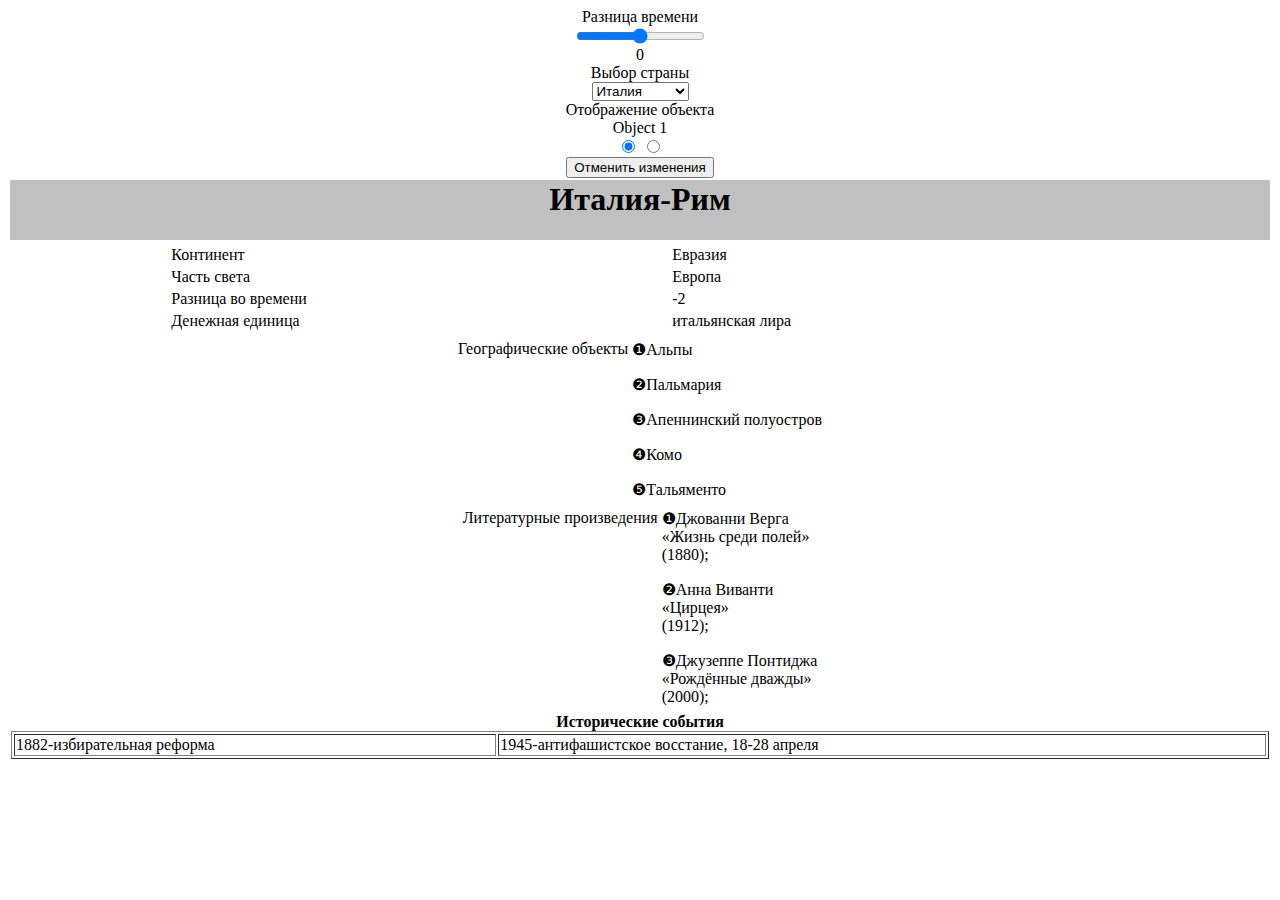
<file: lab4/lab4.html>
<html>
	<head>
		<title>Страны</title>
		<script type = "text/javascript" src="countries.js"></script>
		<!<script type = "text/javascript" src="function.js"><!</script>
	</head>
	<body>
	<div align="center">Разница времени<br><input type="range" value="0" name="time" min="-10" max="10"><div id="div1"></div>
	<div>Выбор страны<br><select id="sel1"></select></div>
	<div>Отображение объекта
	<div id="div2"></div>
		<input type="radio" name="2" value="0">
		<input type="radio" name="2" value="1">
	</div>
	<div id="div2"><input type="reset" value="Отменить изменения" id="but1"></div>
	<div id = "1"></div>
	</body>
</html>
</file>
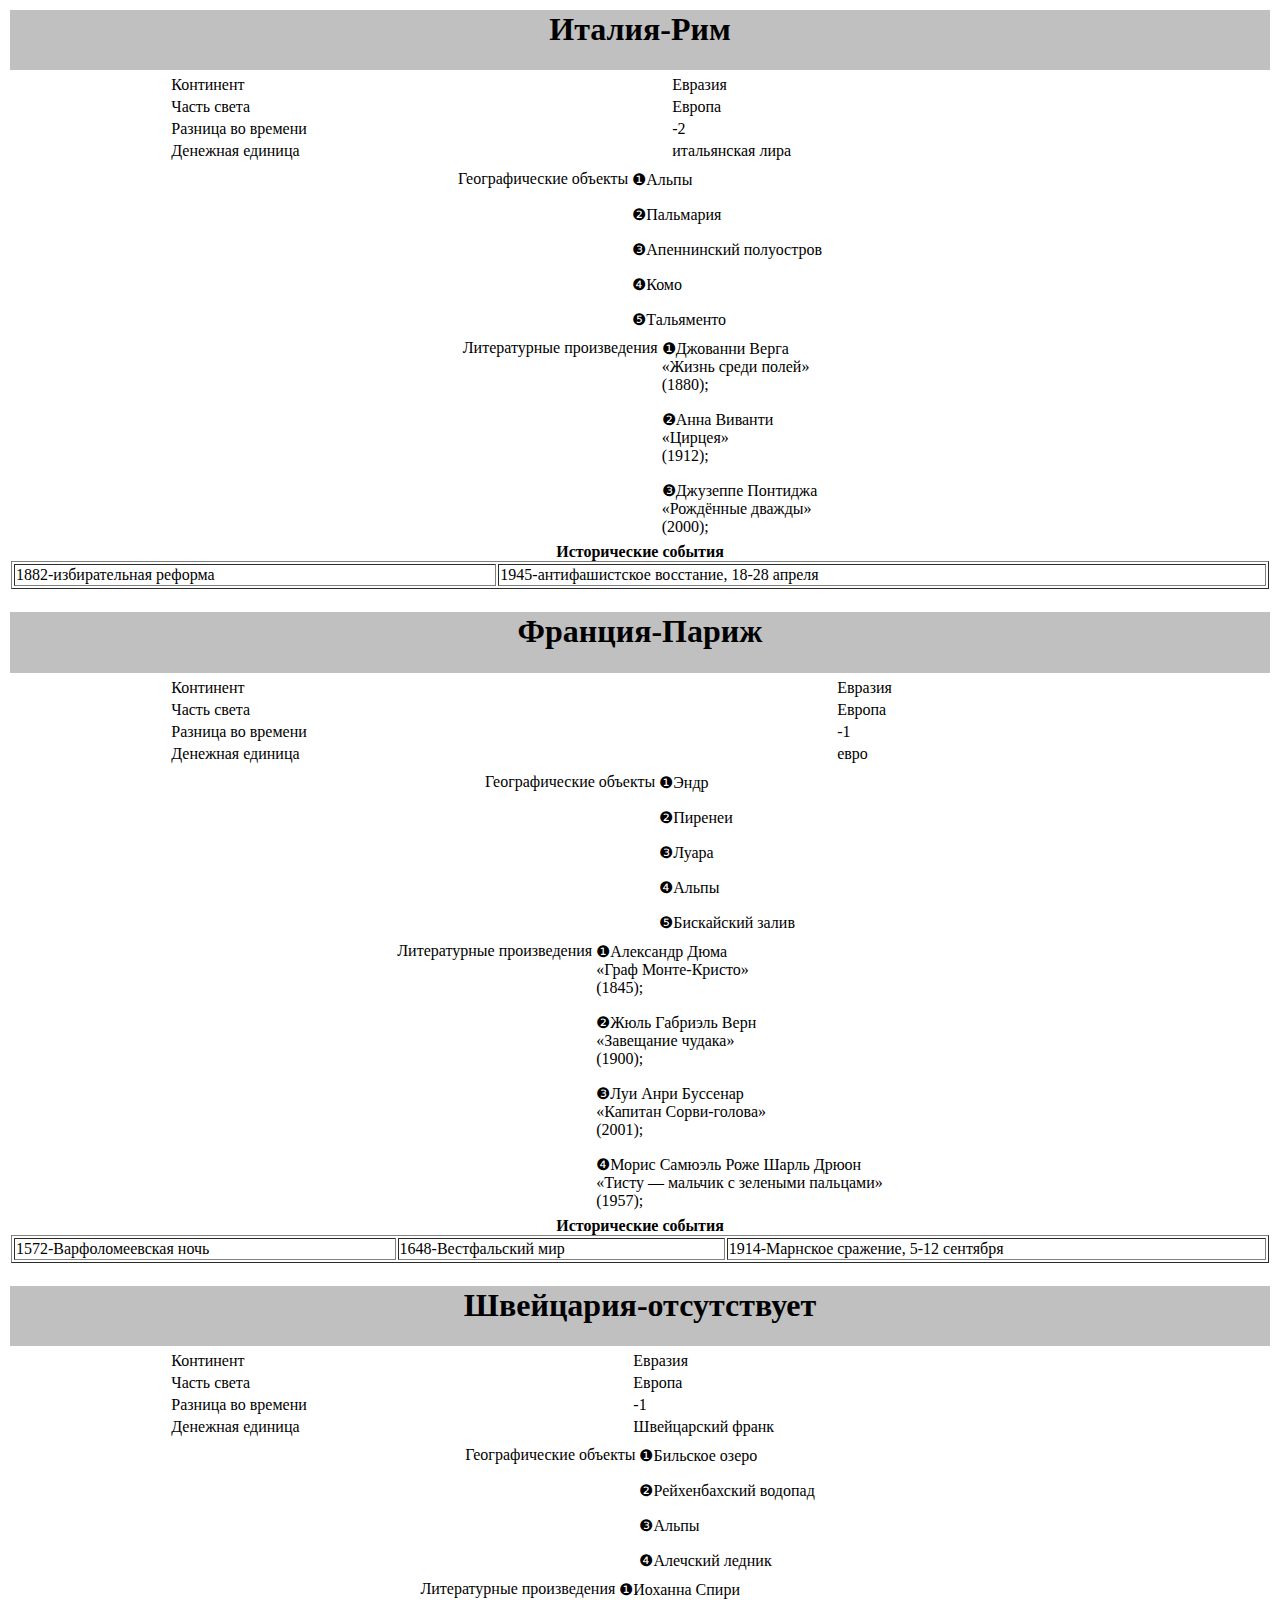
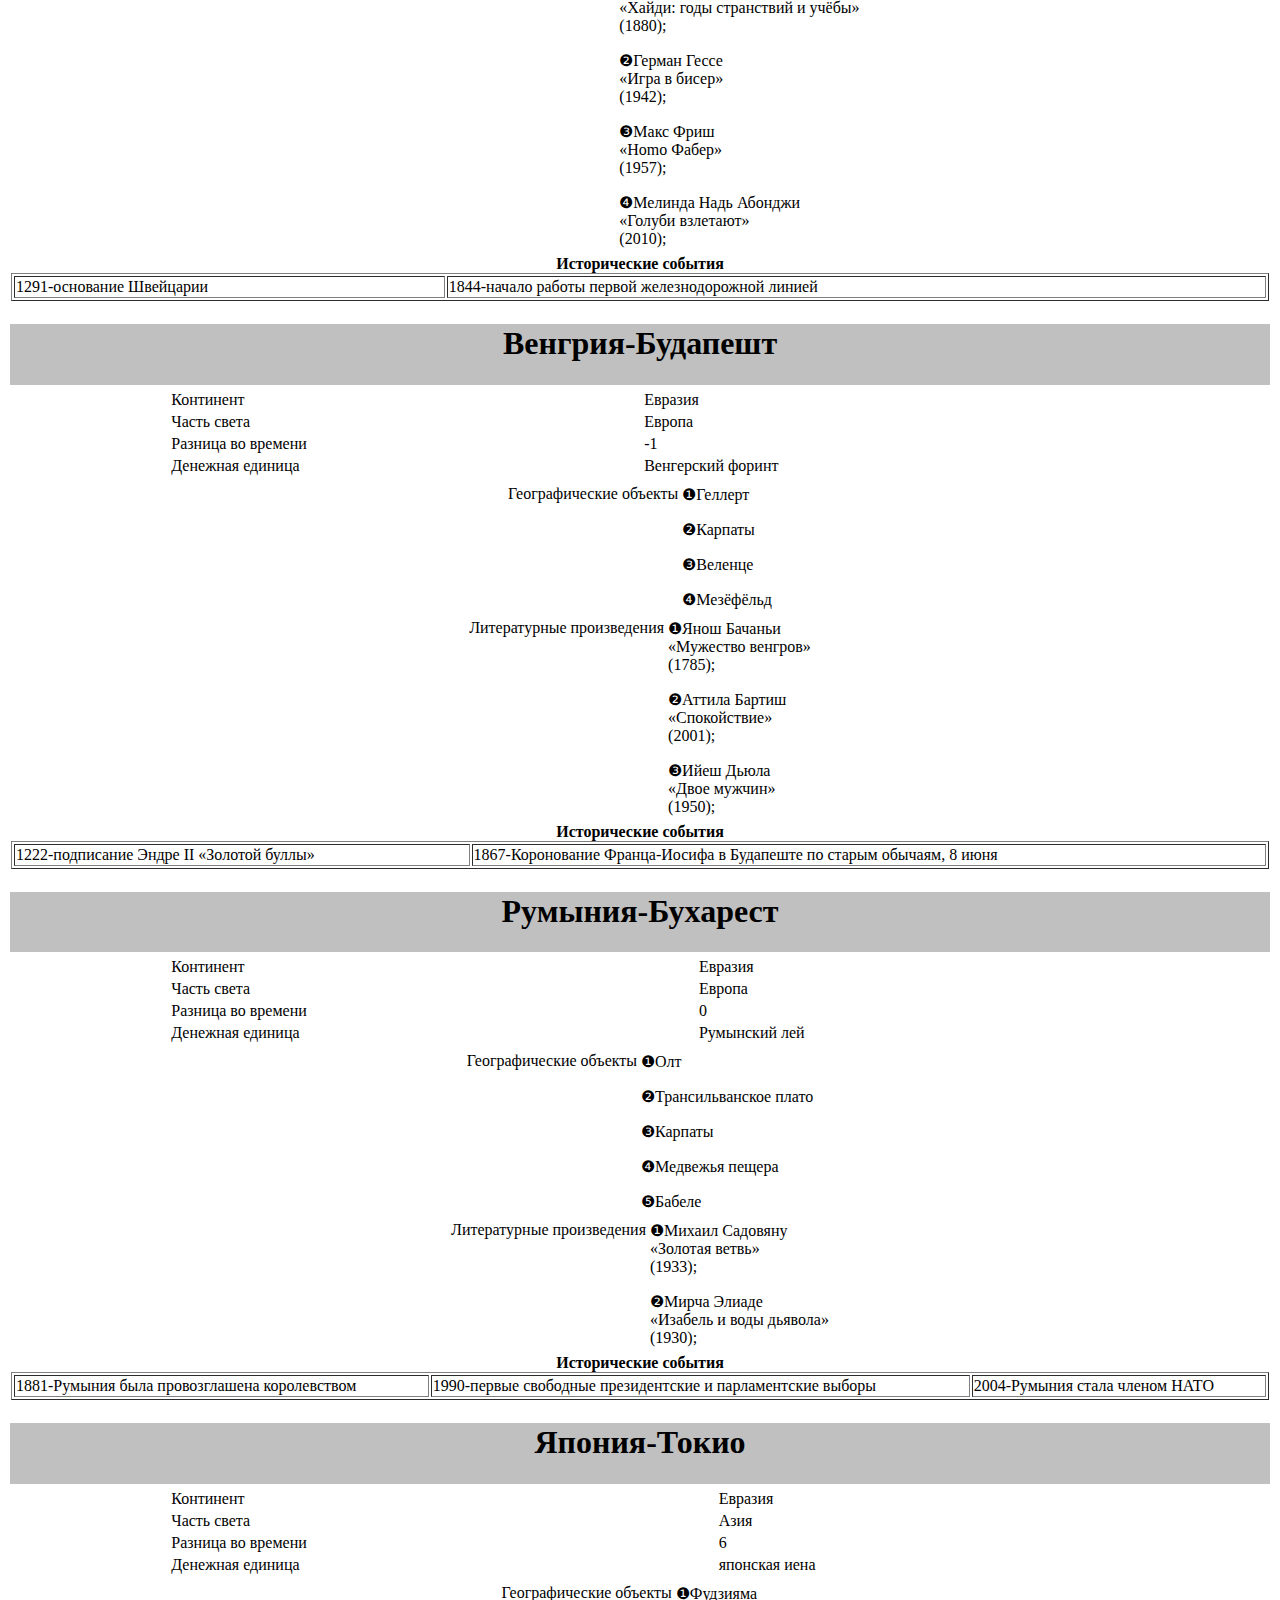
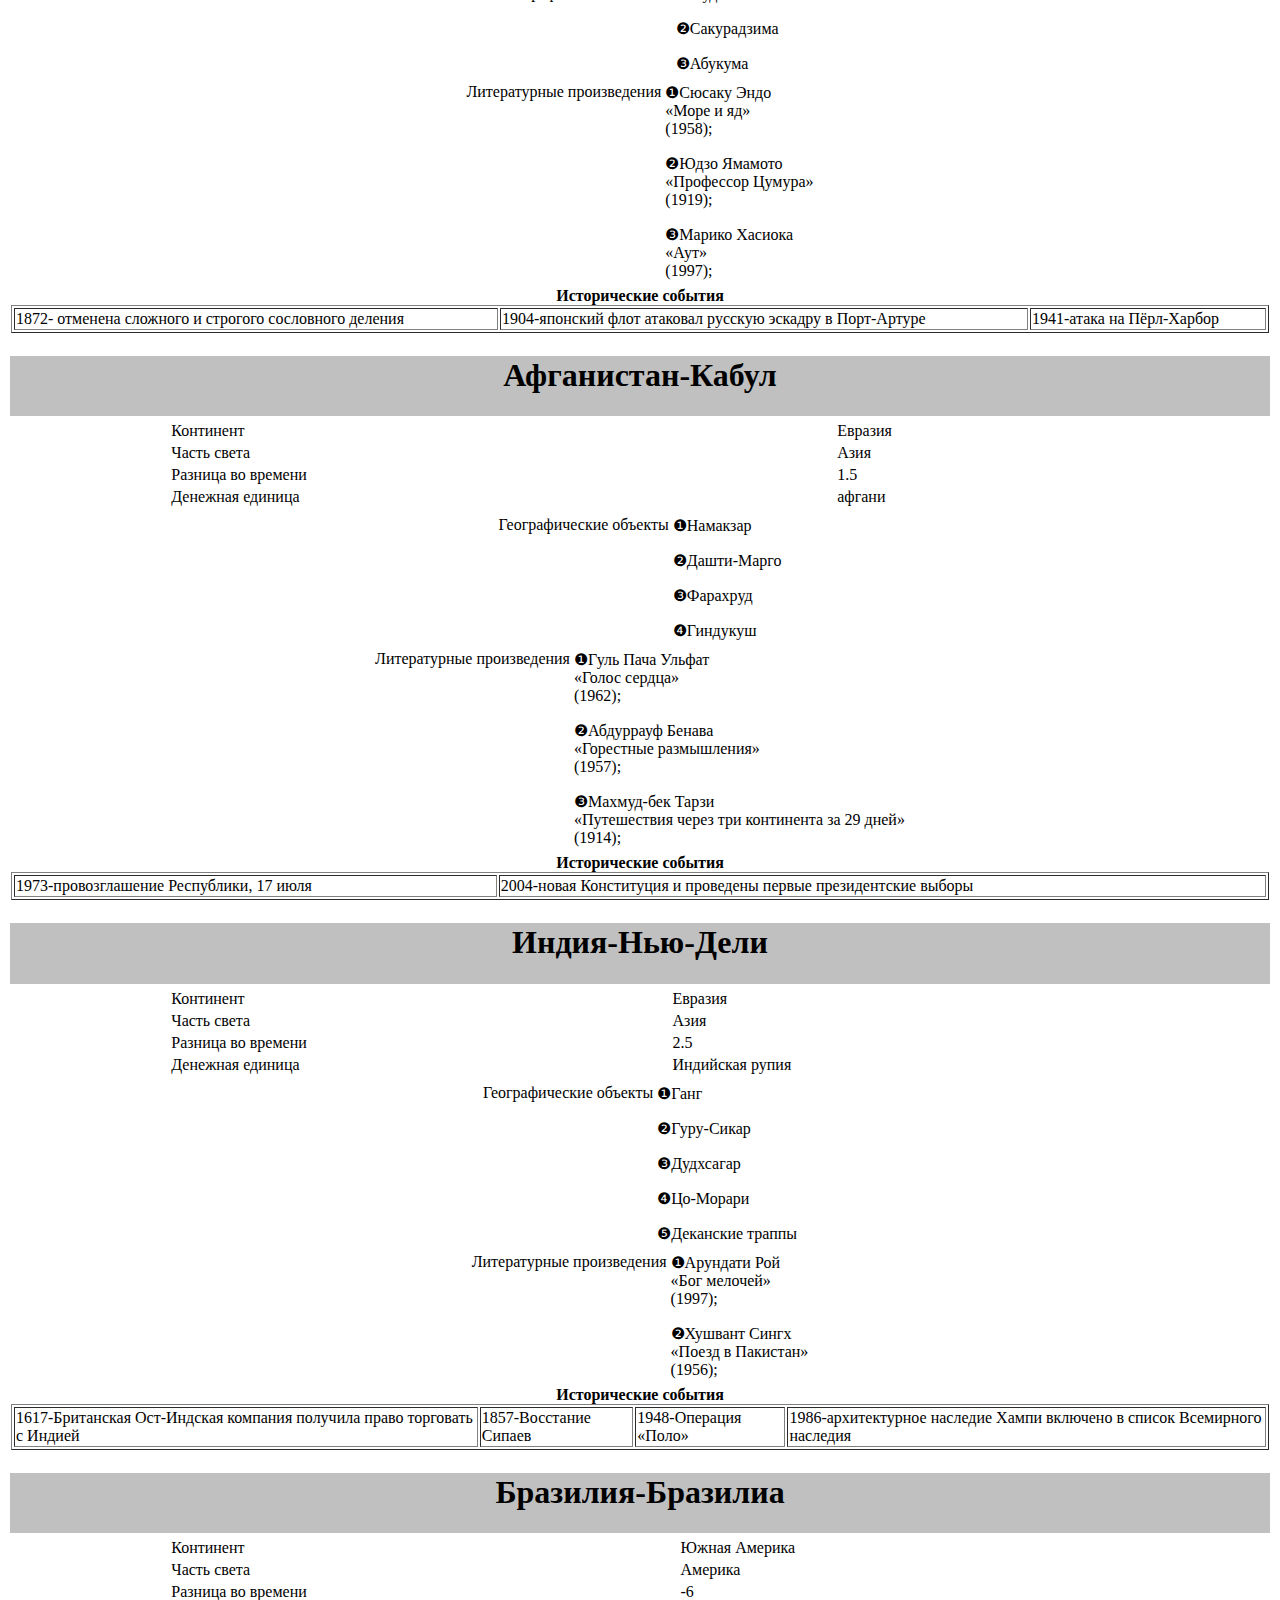
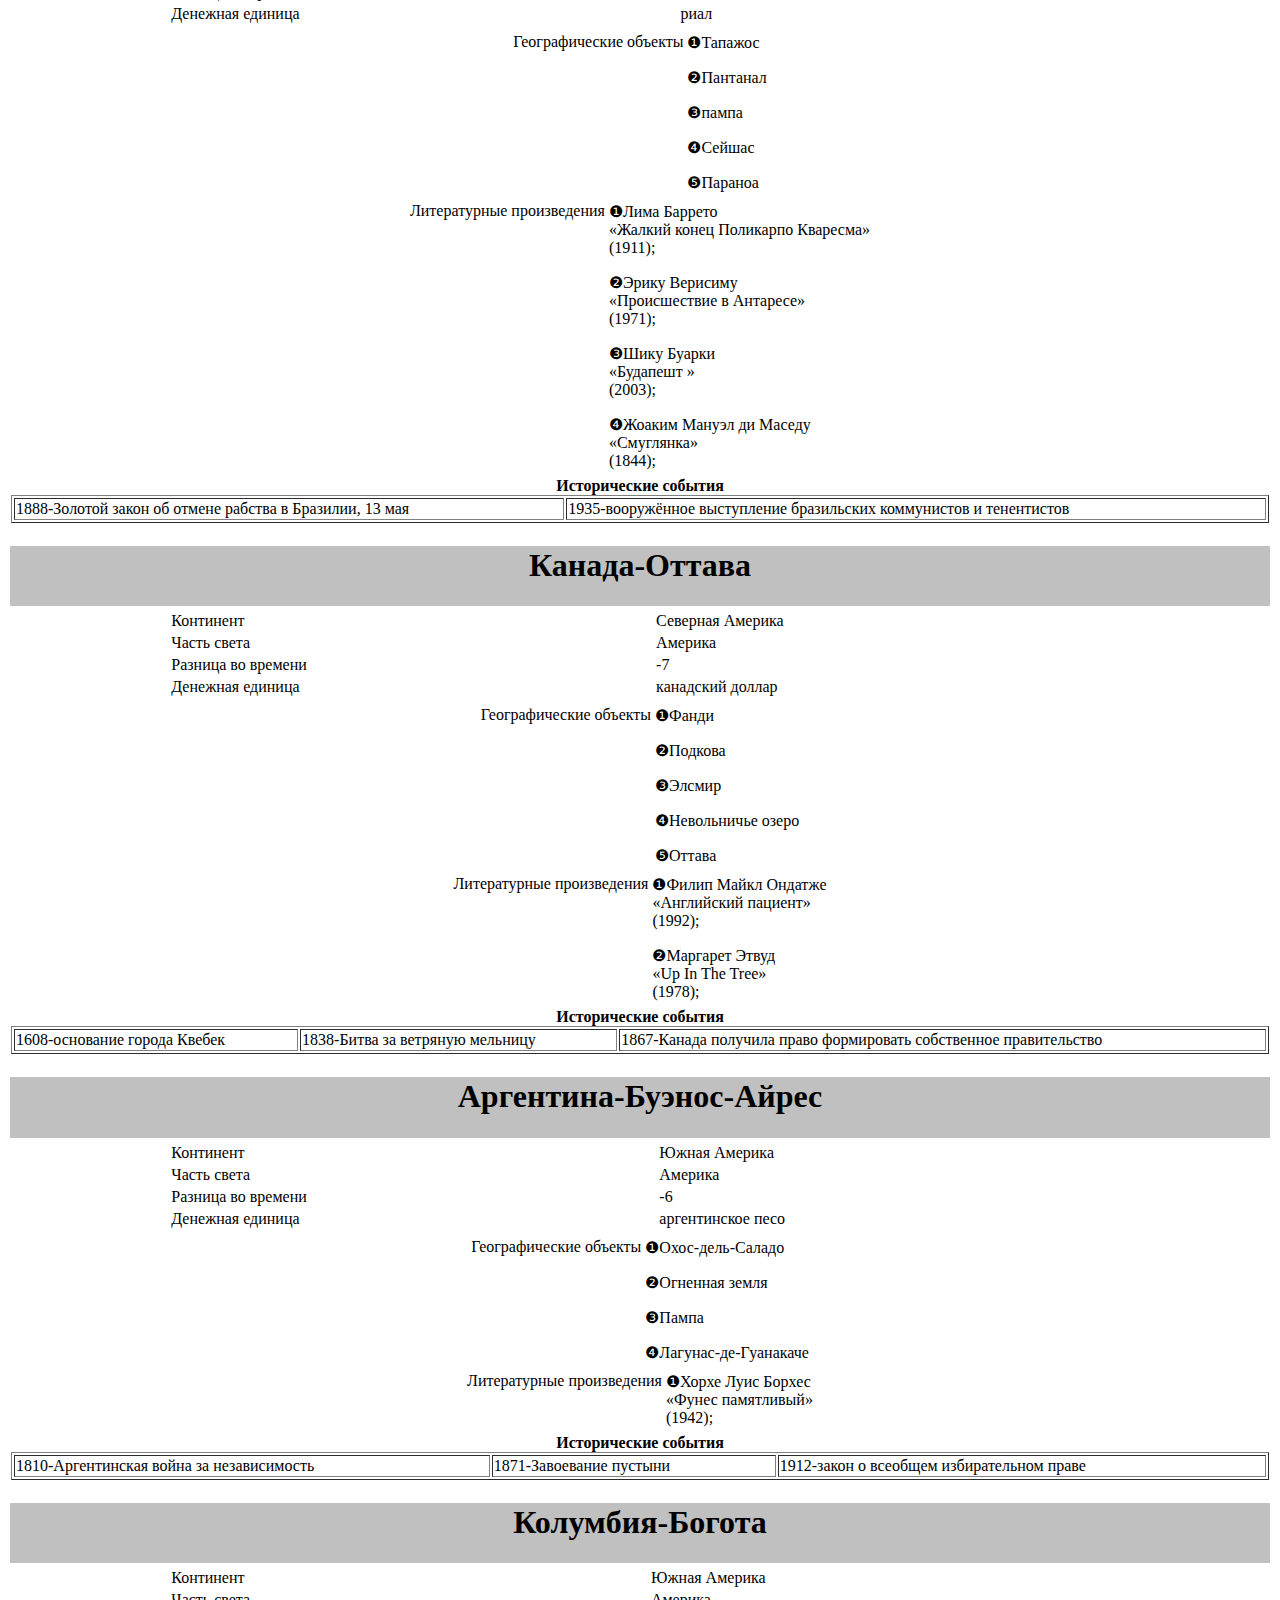
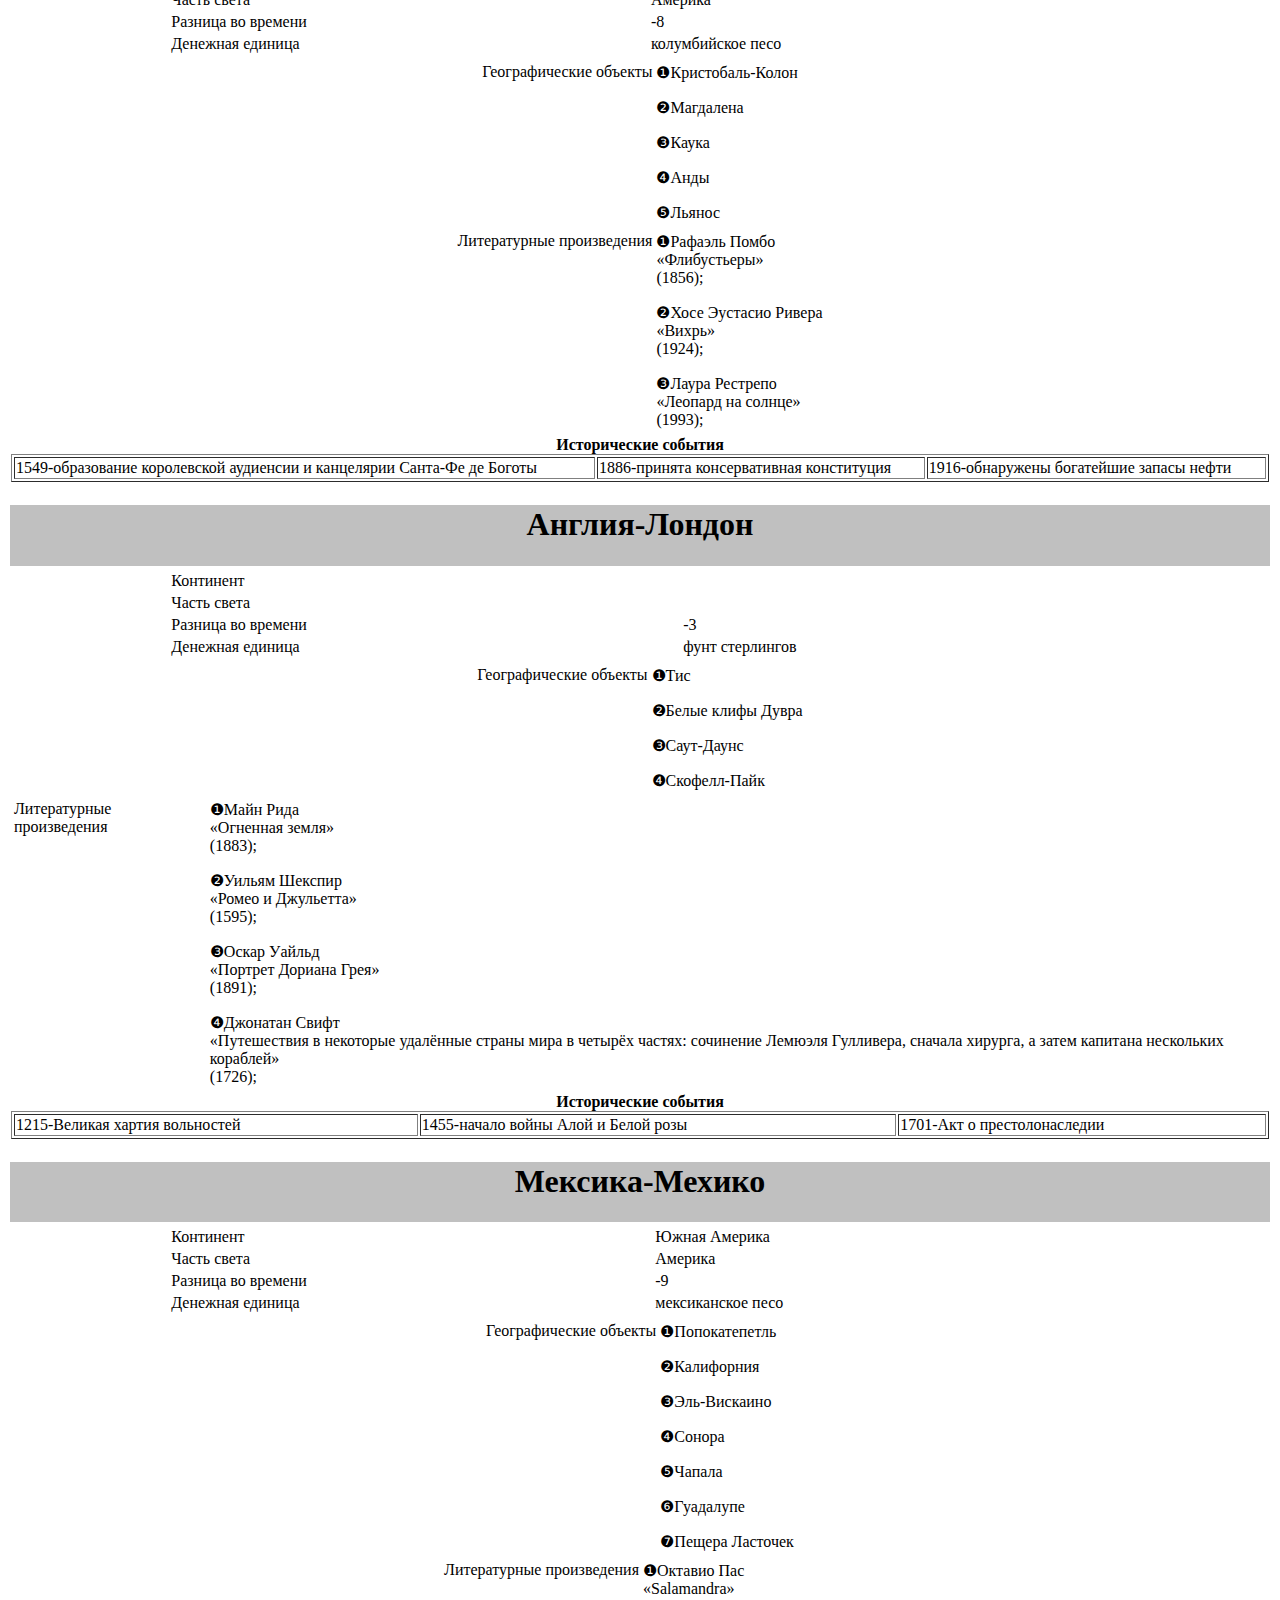
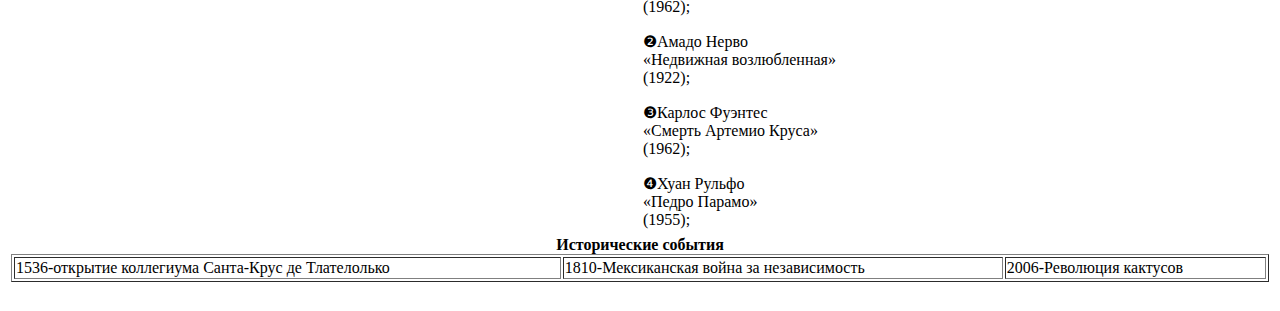
<file: Web/lab3.html>
<html>
	<head>
		<title>Страны</title>
		<script type = "text/javascript" src="countries.js"></script>
		<script type = "text/javascript" src="function.js"></script>
	</head>
	<body>
	<div id = "1"></div>
	</body>
</html>
</file>
<file: 120501/css/index.css>
frameset{
	border: groove;
}
</file>
<file: 120501/css/story.css>
@media screen {
	@font-face {
		font-family: 'ds_mosterregular';
		src:url('../fonts/trixiecyr-plain-webfont.otf') format('truetype'),
			url('../fonts/trixiecyr-plain-webfont.woff2') format('woff2'),
			url('../fonts/trixiecyr-plain-webfont.woff') format('woff');
		font-weight: normal;
		font-style: normal;
	}

	.shadow {
		background-image: url(../images/old-paper.png);
		border: 4px dashed black;
		box-shadow: 0 0 10px rgba(0,0,0,0.5);
		padding: 10px;
	}

	BLOCKQUOTE I{
		letter-spacing: -1px;
		display: flex;
		text-transform: uppercase;
	}
	P > B{
		color:#A52A2A;
	}
	B + I{
		color:#191970
	}
	BLOCKQUOTE[title]{
		color:navy;
	}
	body{
		font-family: 'ds_mosterregular';
		background: url(../images/bck_paper.jpg);
		background-repeat:repeat-y;
		background-size: 100%;
	}
	ul {
		list-style-image: url(../images/bull_ico.png);
	   }

	.photo {
		display: inline-block;
		position: relative;
	}
	.photo:hover::after {
		content: attr(data-title);
		position: absolute;
		left: 0; right: 0; bottom: 0px;
		z-index: 1;
		background: rgba(0,42,167,0.6);
		color: #fff;
		text-align: center;
		font-family: Arial, sans-serif;
		font-size: 11px;
		padding: 5px 10px;
		border: 1px solid #333;
	   }
	
	.floating{
		animation-name: floating;
		-webkit-animation-name: floating;
	 
		animation-duration: 1.5s;   
		-webkit-animation-duration: 1.5s;
	 
		animation-iteration-count: infinite;
		-webkit-animation-iteration-count: infinite;
	}
	 
	@keyframes floating {
		0% {
			transform: translateY(0%);  
		}
		50% {
			transform: translateY(8%);  
		}   
		100% {
			transform: translateY(0%);
		}           
	}
	 
	@-webkit-keyframes floating {
		0% {
			-webkit-transform: translateY(0%);  
		}
		50% {
			-webkit-transform: translateY(8%);  
		}   
		100% {
			-webkit-transform: translateY(0%);
		}           
	}

	#clock{
		display: inline-block;
		border:1px solid black;
		padding: 5px;
		margin: 0;
		width: 75px;
		font-size: 14px;
		background-color: white;
		position: fixed;
		bottom: 0px;
		right: 0px;
		padding: 1px;
	}
	.outT{
		display: inline-block;
		flex-flow: column wrap;
		text-align: center;
		padding: 1px;
	}
	#divdiv{
		display: flex;
		flex-flow: row wrap;
		text-align: center;
	}
	#Hours,#Minutes,#Seconds{
		font-weight: bold;
	}
	
	.clock-change-translate{
		-webkit-transform: translate(-50px, -100px);
		-webkit-transition-duration: 2s;
	}
	
	.clock-change-rotate{
		-webkit-transform: rotate(20deg);
		-webkit-transition-duration: 2s;
	}
	
	.clock-change-scale{
		-webkit-transform: scale(2, 3);
		-webkit-transition-duration: 2s;
	}
	
	.clock-change-skewX{
		-webkit-transform: skewX(20deg);
		-webkit-transition-duration: 2s;
	}
	
	.clock-change-skewY{
		-webkit-transform: skew(20deg, 10deg);
		-webkit-transition-duration: 2s;
	}
	.clock-change-matrix{
		-webkit-transform: matrix(1, -0.3, 0, 1, 0, 0);
		-webkit-transition-duration: 2s;
	}
}
@media print {
	BODY {
     font-family: Times, 'Times New Roman', serif;
    }
    H1, H2, P {
     color: black;
    }
}
</file>
<file: 120501/css/gallery.css>
.element-1{
  -webkit-transform-origin: top;
  -ms-transform-origin: top;
  transform-origin: top;
  -o-transition: all 0.5s ease-in-out;
  -moz-transition: all 0.5s ease-in-out;
  -webkit-transition: all 0.5s ease-in-out;
  transition: all 0.5s ease-in-out;
  border: 4px groove gray;
}

.element-2{
  -webkit-transform-origin:left;
  -ms-transform-origin:left;
  transform-origin:left;
  -o-transition: all 0.5s ease-in-out;
  -moz-transition: all 0.5s ease-in-out;
  -webkit-transition: all 0.5s ease-in-out;
  transition: all 0.5s ease-in-out;
  border: 4px groove gray;
}

.element-3{
  -webkit-transform-origin: right;
  -ms-transform-origin: right;
  transform-origin: right;
  -o-transition: all 0.5s ease-in-out;
  -moz-transition: all 0.5s ease-in-out;
  -webkit-transition: all 0.5s ease-in-out;
  transition: all 0.5s ease-in-out;
  border: 4px groove gray;
}

.element-1:hover, .element-2:hover, .element-3:hover{
	-o-transform: scale(1.3, 1.3);
	-ms-transform: scale(1.3, 1.3);
	-moz-transform: scale(1.3, 1.3);
	-webkit-transform: scale(1.3, 1.3);
	transform: scale(1.3, 1.3);
	box-shadow: 0 0 10px rgba(0,0,0,0.65);
}
</file>
<file: 120501/css/main.css>
body{
    background: linear-gradient(0.25turn, #3f87a6, #ebf8e1, #f69d3c);
}
</file>
